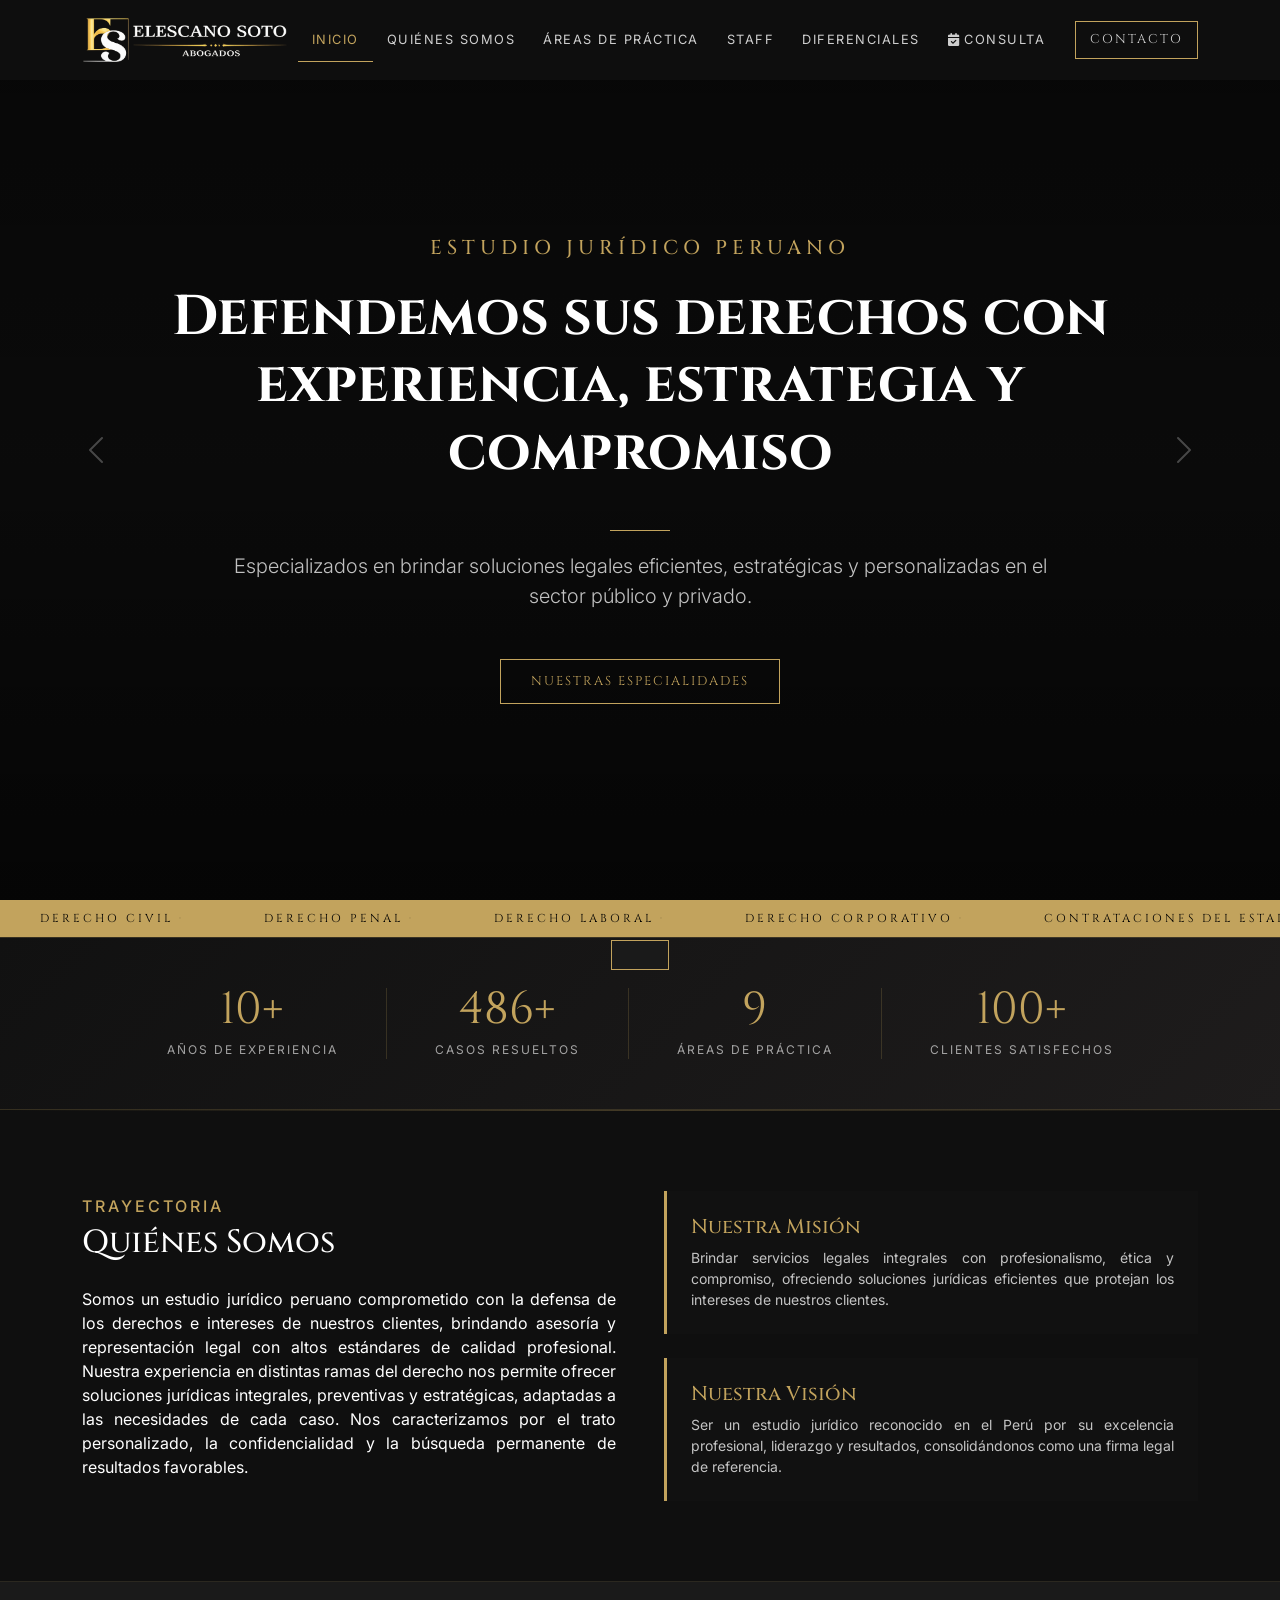
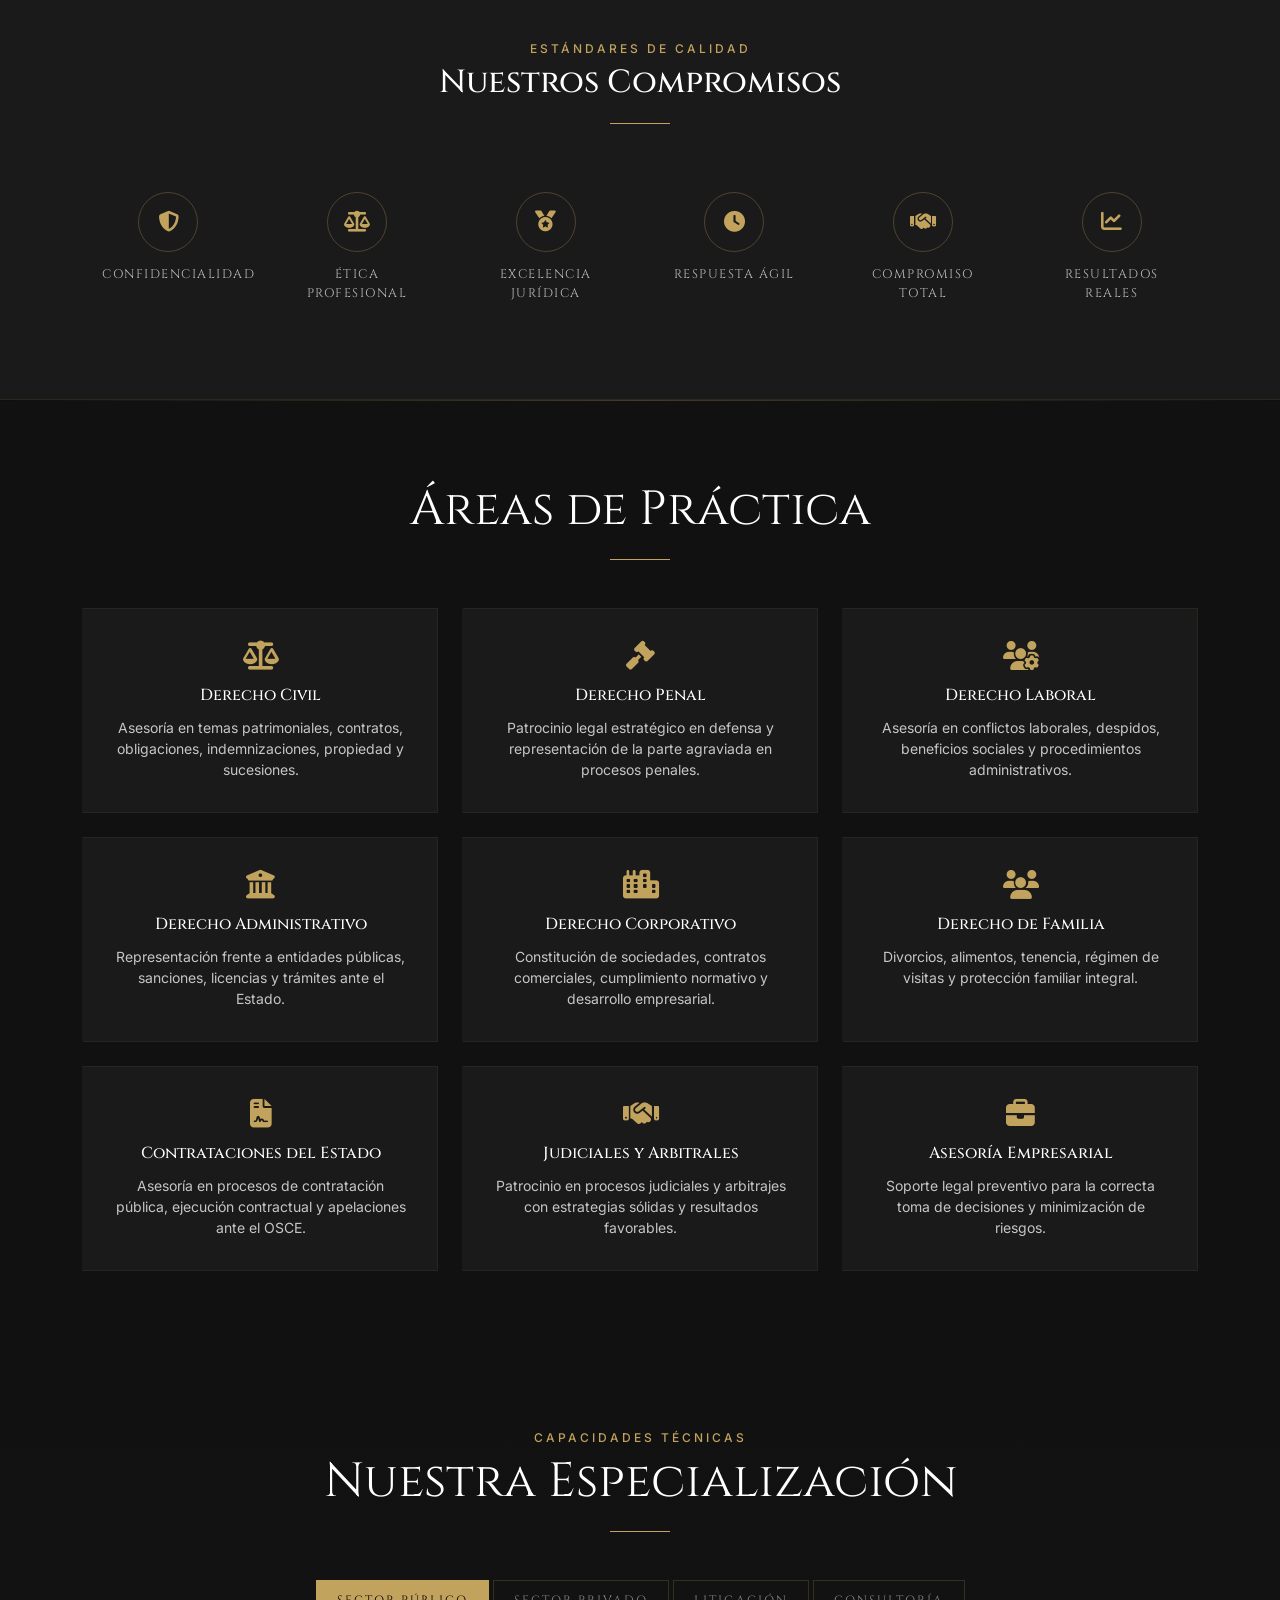
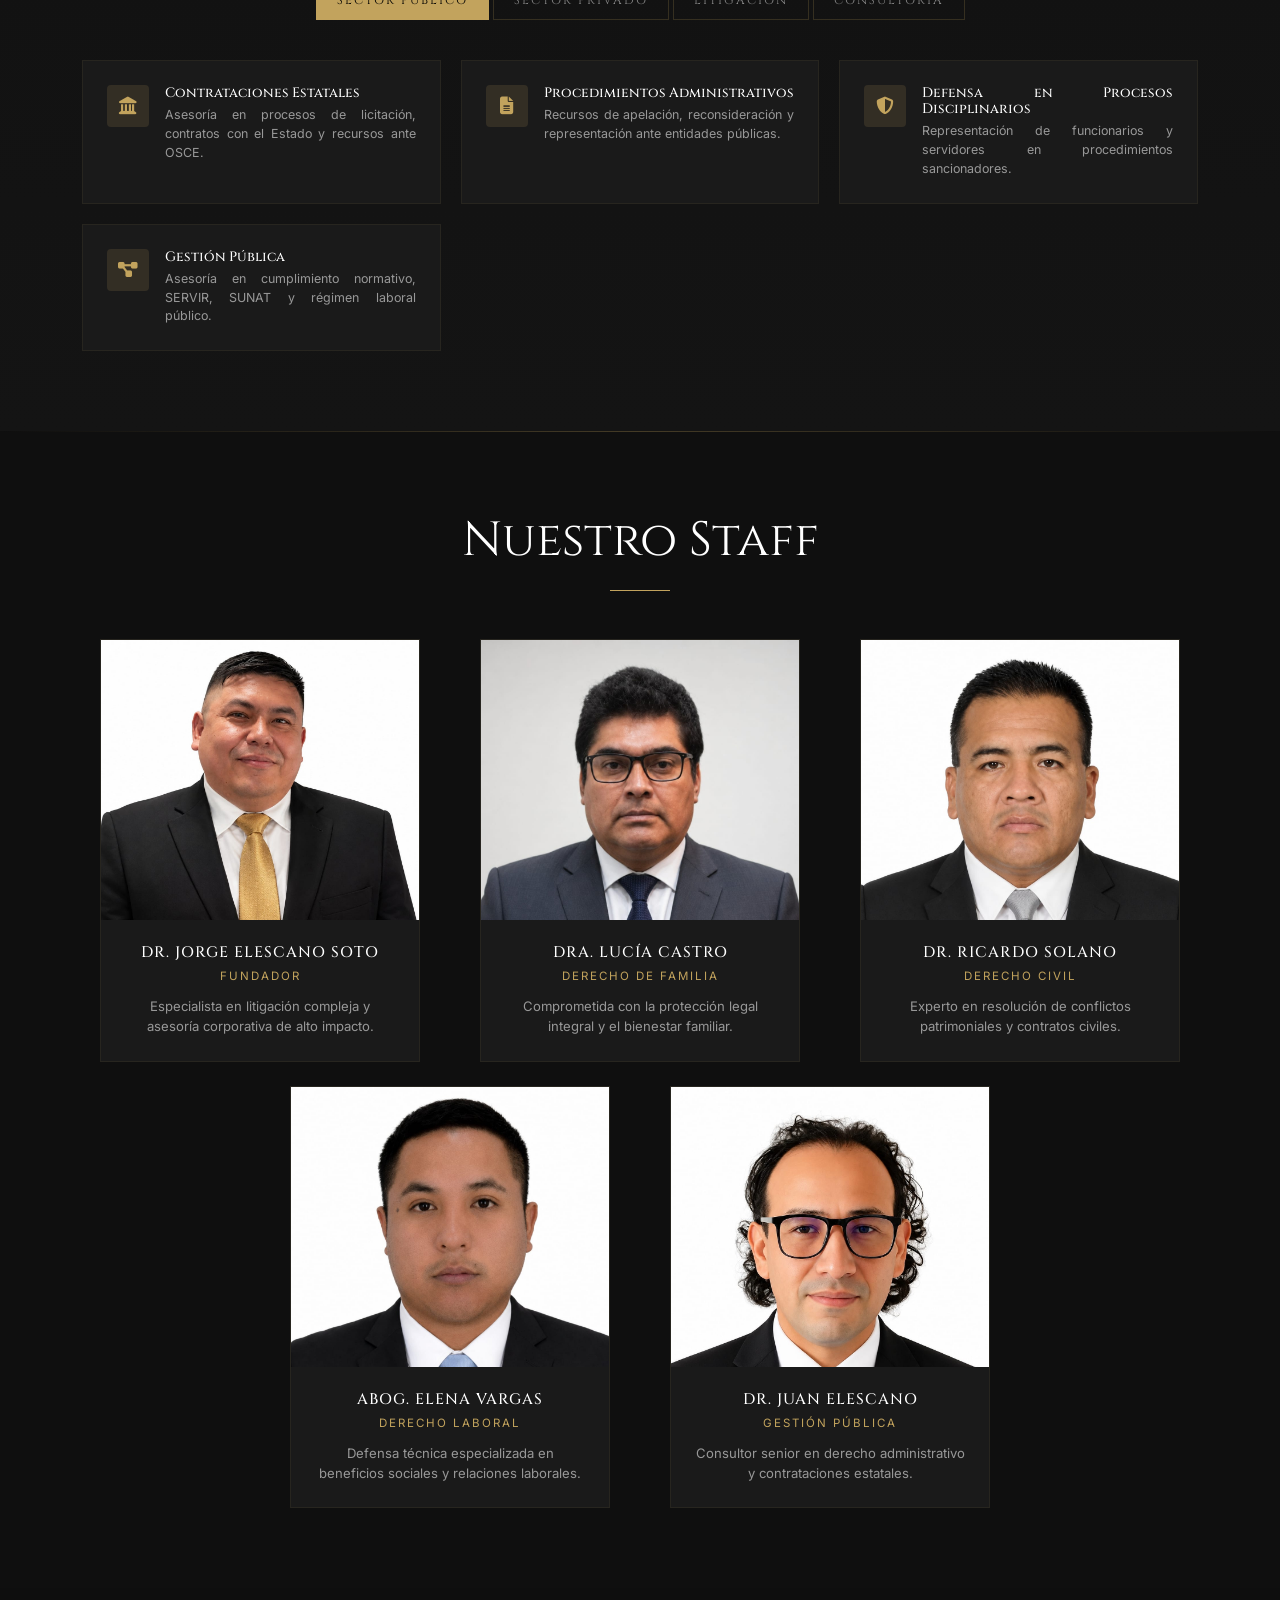
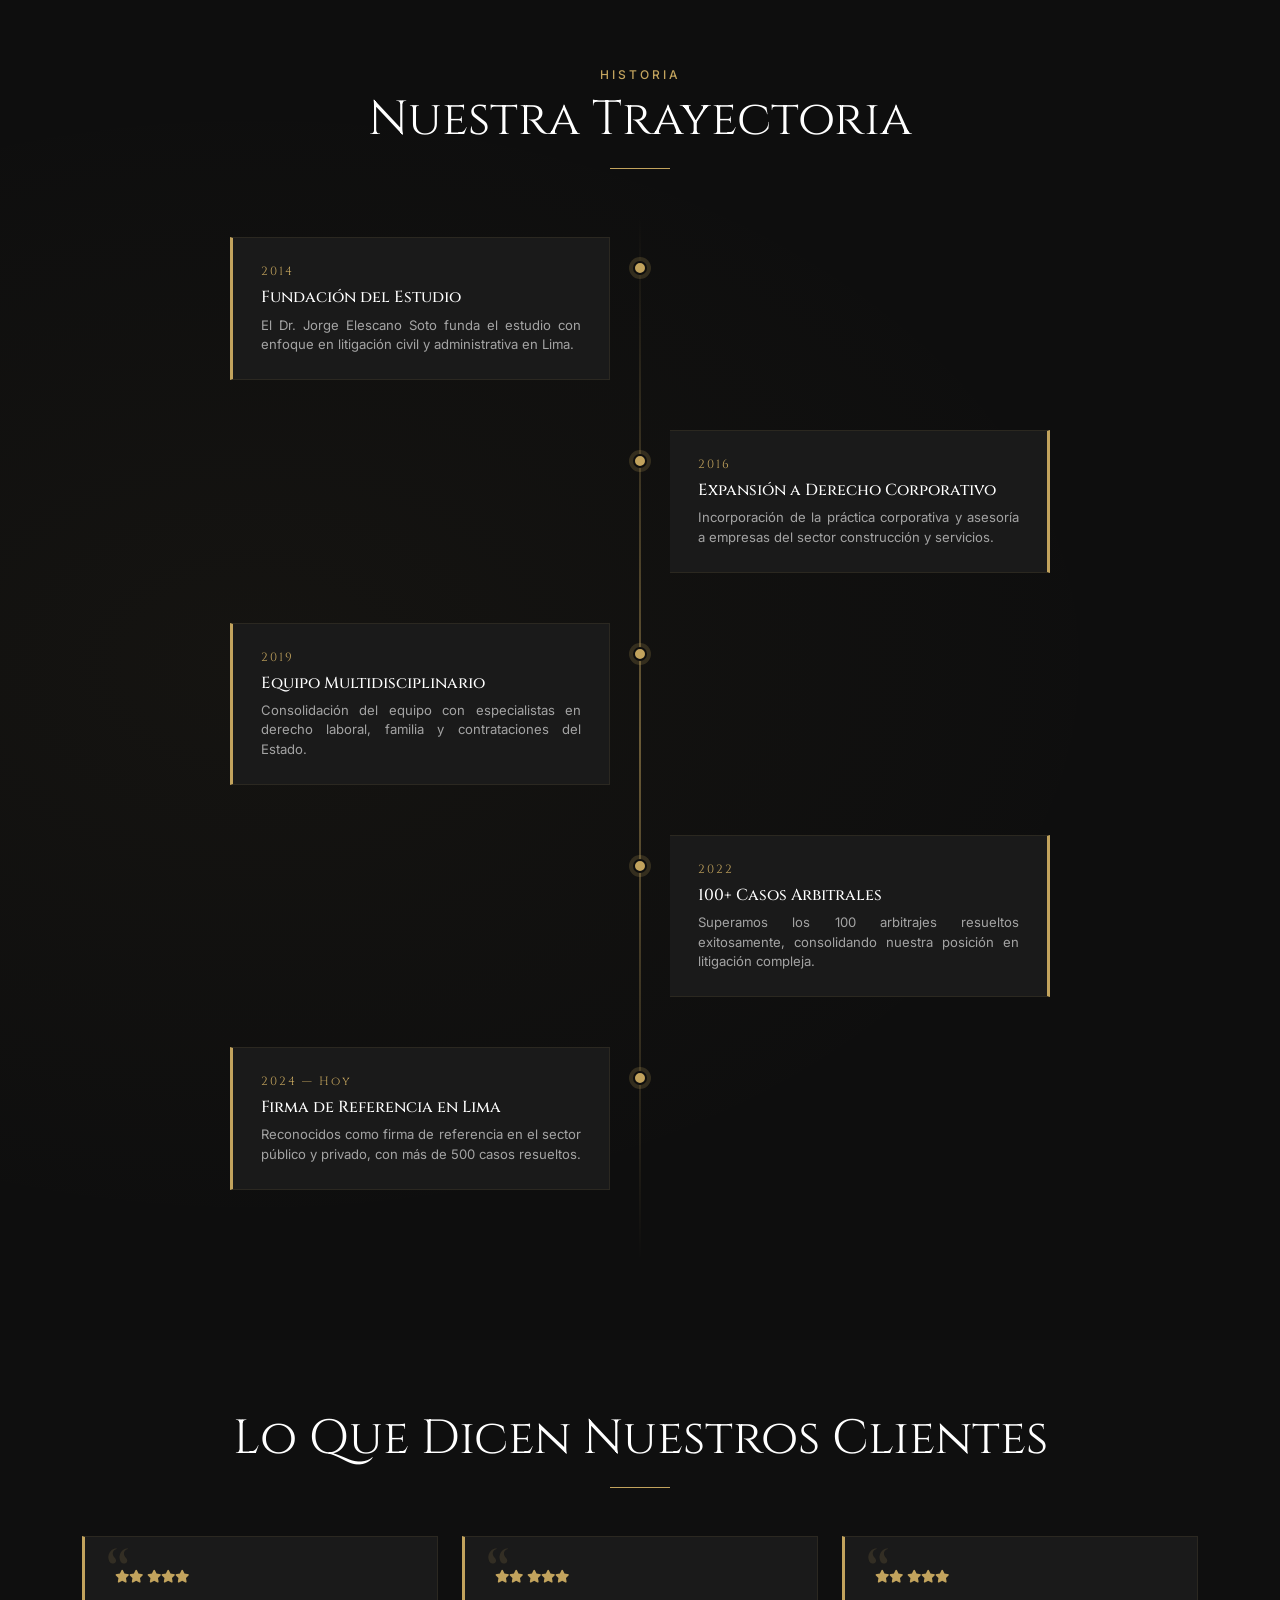
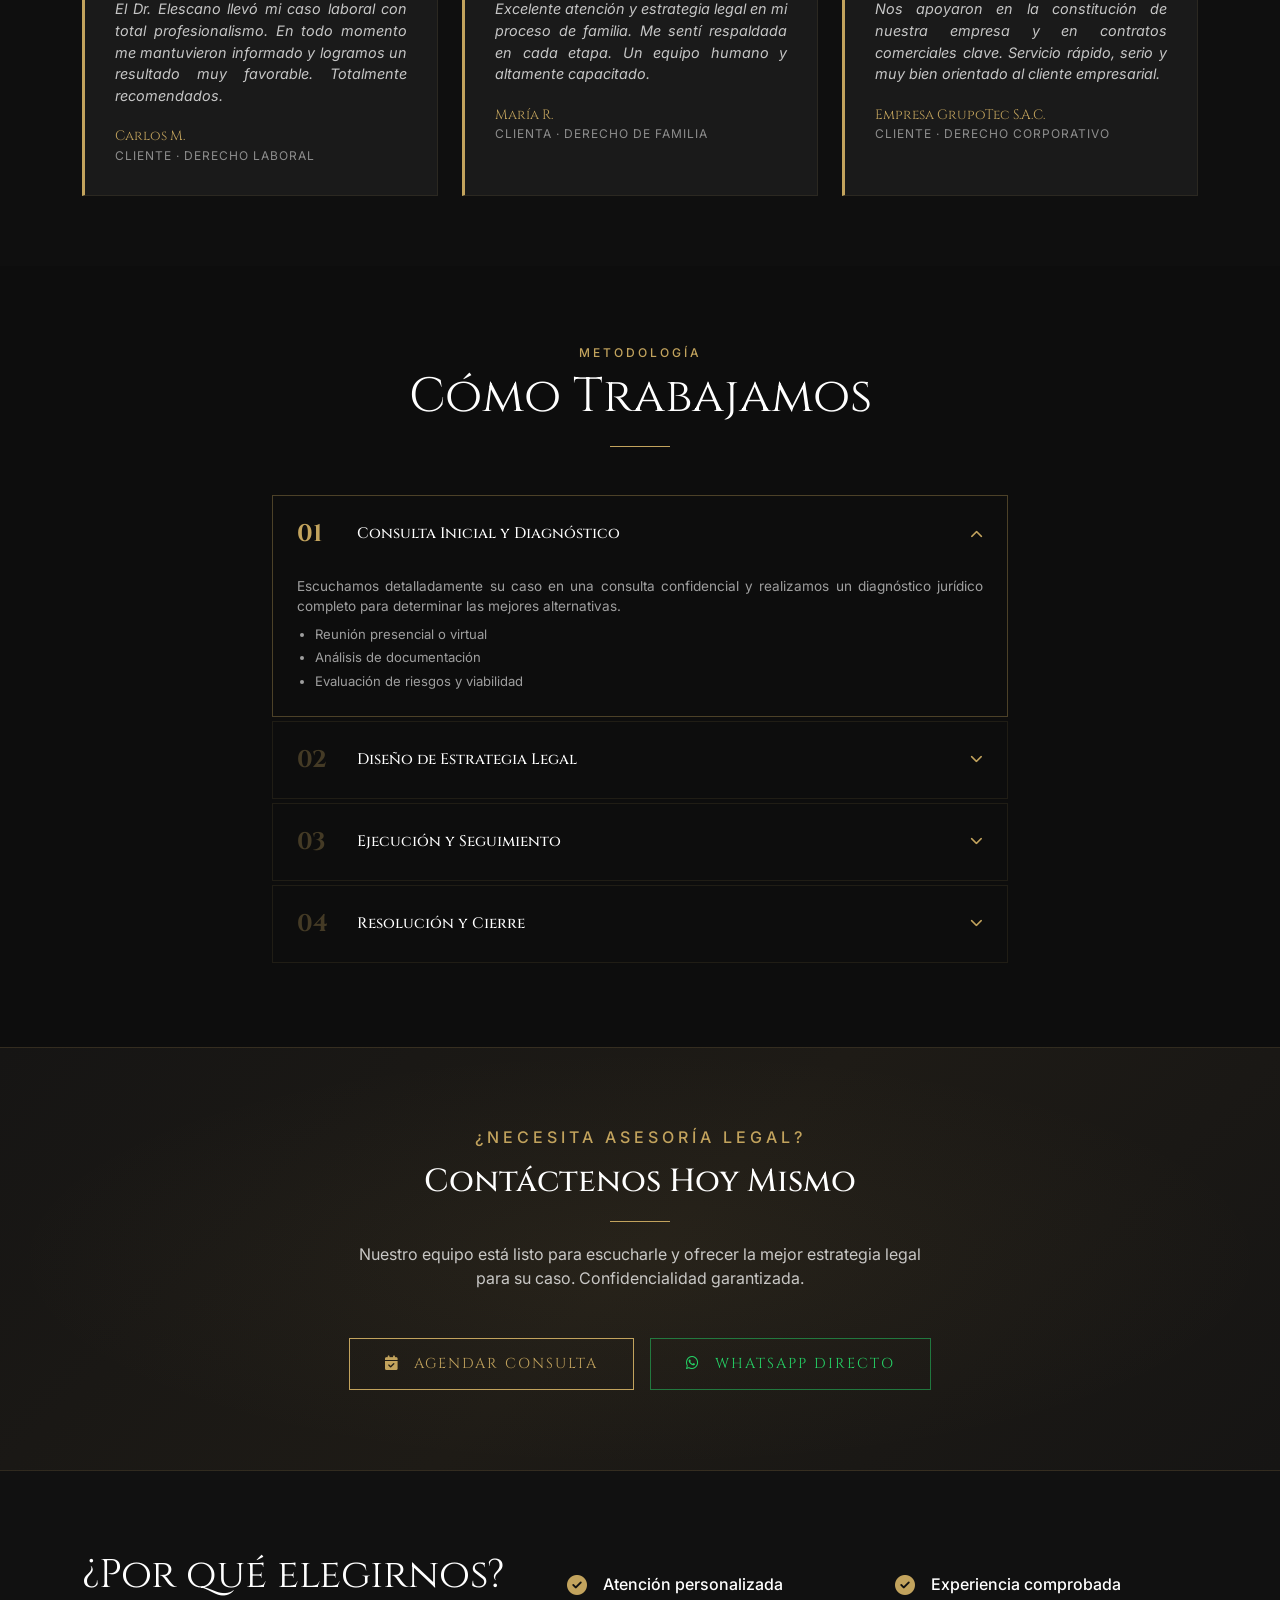
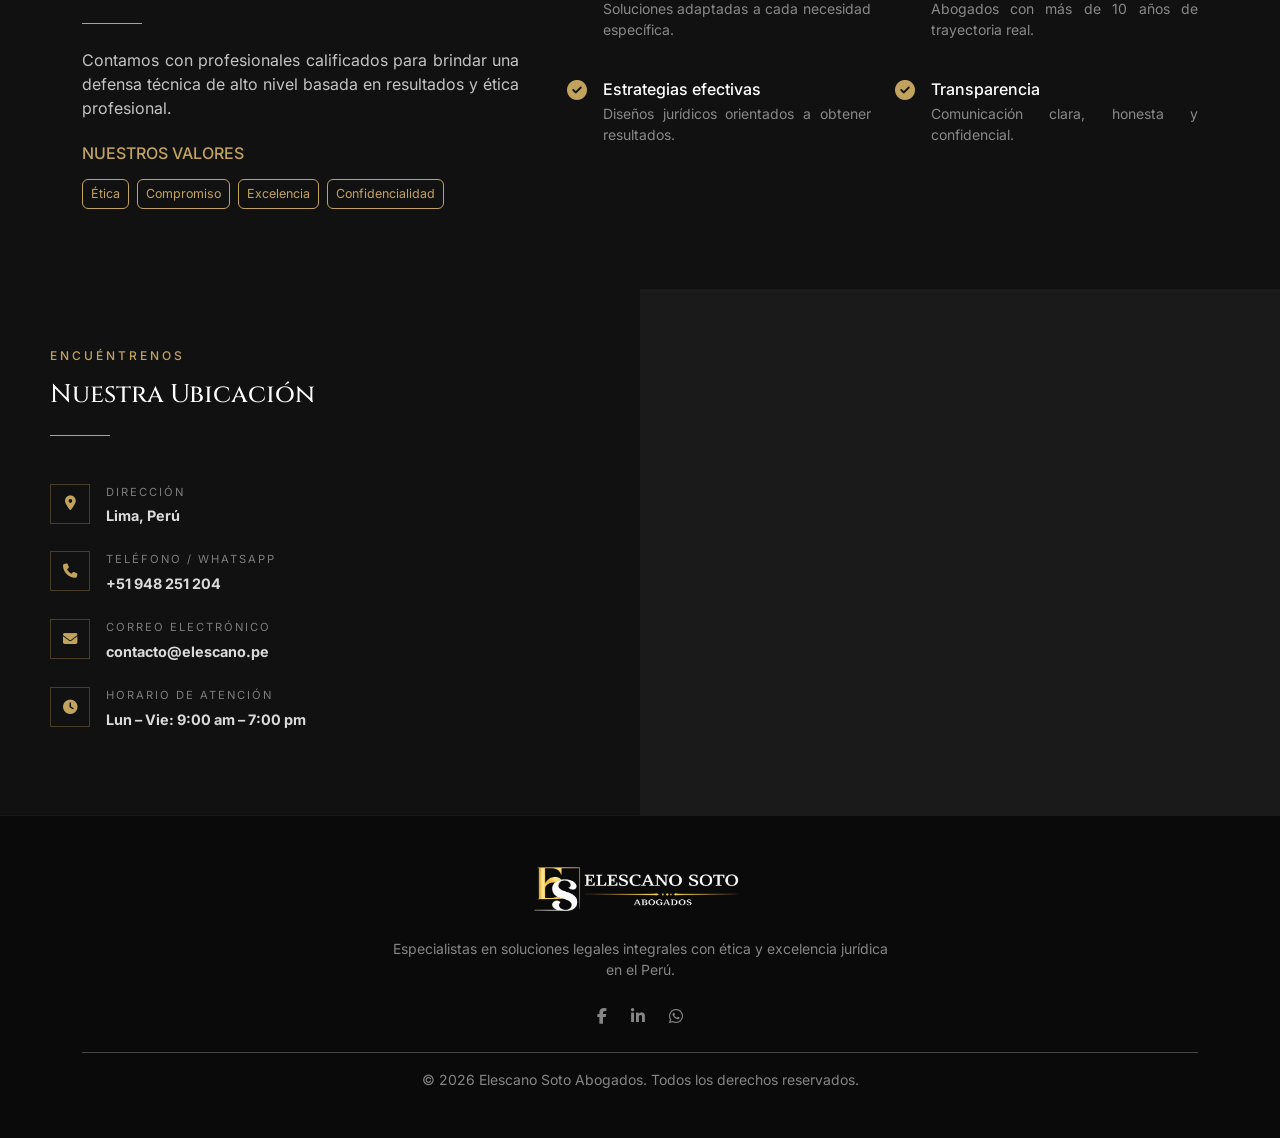
<file: index.html>
<!DOCTYPE html>
<html lang="es">
<head>
    <meta charset="UTF-8">
    <meta name="viewport" content="width=device-width, initial-scale=1.0, maximum-scale=1.0, user-scalable=no">
    <title>Elescano Soto Abogados | Firma Legal</title>

    <!-- ── EXTERNAL LIBRARIES ── -->
    <link href="https://cdn.jsdelivr.net/npm/bootstrap@5.3.0/dist/css/bootstrap.min.css" rel="stylesheet">
    <link href="https://fonts.googleapis.com/css2?family=Cinzel:wght@500;700&family=Prata&family=Inter:wght@300;400;600&display=swap" rel="stylesheet">
    <link rel="stylesheet" href="https://cdnjs.cloudflare.com/ajax/libs/font-awesome/6.4.2/css/all.min.css">
    <link href="https://unpkg.com/aos@2.3.1/dist/aos.css" rel="stylesheet">

    <!-- ── ESTILOS PROPIOS ── -->
    <link rel="stylesheet" href="style.css">
</head>
<body>

    <!-- SCROLL PROGRESS -->
    <div id="scroll-progress"></div>

    <!-- NAV BACKDROP (móvil) -->
    <div id="nav-backdrop"></div>

    <!-- GOLD PARTICLES -->
    <canvas id="particles-canvas"></canvas>

    <!-- BACK TO TOP -->
    <button id="back-to-top" aria-label="Volver arriba">
        <i class="fas fa-chevron-up"></i>
    </button>



    <!-- TOAST NOTIFICATION -->
    <div id="form-toast"></div>



    <!-- ══════════════════════════════════════════
         NAVBAR
    ══════════════════════════════════════════ -->
    <nav class="navbar navbar-expand-lg fixed-top">
        <div class="container">
            <a class="logo-container" href="#">
                <img src="logotrans.png" alt="Logo Elescano Soto" class="logo-img">
            </a>
            <button class="navbar-toggler border-0" type="button"
                    data-bs-toggle="collapse" data-bs-target="#navbarNav">
                <i class="fas fa-bars text-white"></i>
            </button>
            <div class="collapse navbar-collapse" id="navbarNav">
                <ul class="navbar-nav ms-auto text-center align-items-center">
                    <li class="nav-item"><a class="nav-link" href="#inicio"    data-section="inicio">Inicio</a></li>
                    <li class="nav-item"><a class="nav-link" href="#nosotros"  data-section="nosotros">Quiénes Somos</a></li>
                    <li class="nav-item"><a class="nav-link" href="#areas"     data-section="areas">Áreas de Práctica</a></li>
                    <li class="nav-item"><a class="nav-link" href="#staff"     data-section="staff">Staff</a></li>
                    <li class="nav-item"><a class="nav-link" href="#elegirnos" data-section="elegirnos">Diferenciales</a></li>
                    <li class="nav-item">
                        <a class="nav-link" href="#"
                           data-bs-toggle="modal" data-bs-target="#contactModal"
                           style="color: var(--accent-gold);">
                            <i class="fas fa-calendar-check me-1" style="font-size:0.8rem;"></i>Consulta
                        </a>
                    </li>
                    <li class="nav-item">
                        <a class="nav-link btn-premium ms-lg-3" href="https://wa.me/51948251204">Contacto</a>
                    </li>
                </ul>
            </div>
        </div>
    </nav>

    <!-- ══════════════════════════════════════════
         HERO CARRUSEL
    ══════════════════════════════════════════ -->
    <section id="inicio">
        <div id="heroCarousel" class="carousel slide carousel-fade hero-carousel" data-bs-ride="carousel" data-bs-interval="5000" data-bs-pause="false">
            <div class="carousel-inner">

                <!-- Slide 1 -->
                <div class="carousel-item active"
                     style="background-image: url('https://images.unsplash.com/photo-1589829545856-d10d557cf95f?q=80&w=2070');">
                    <div class="carousel-overlay">
                        <div class="container text-center" data-aos="zoom-in">
                            <h5 class="text-uppercase mb-4"
                                style="letter-spacing:5px; color:var(--accent-gold);">
                                Estudio Jurídico Peruano
                            </h5>
                            <h1 class="display-4 fw-bold mb-4 glitch-title"
                                data-text="Defendemos sus derechos con experiencia, estrategia y compromiso">
                                Defendemos sus derechos con experiencia, estrategia y compromiso
                            </h1>
                            <div class="gold-line"></div>
                            <p class="lead mb-5 opacity-75 mx-auto" style="max-width:850px;">
                                Especializados en brindar soluciones legales eficientes, estratégicas y
                                personalizadas en el sector público y privado.
                            </p>
                            <a href="#areas" class="btn-premium">Nuestras Especialidades</a>
                        </div>
                    </div>
                </div>

                <!-- Slide 2 -->
                <div class="carousel-item"
                     style="background-image: url('https://images.unsplash.com/photo-1505664194779-8beaceb93744?q=80&w=2070');">
                    <div class="carousel-overlay">
                        <div class="container text-center">
                            <h5 class="text-uppercase mb-4"
                                style="letter-spacing:5px; color:var(--accent-gold);">
                                Excelencia Jurídica
                            </h5>
                            <h2 class="display-4 fw-bold mb-4">Más de 10 años de resultados sólidos</h2>
                            <div class="gold-line"></div>
                            <p class="lead mb-5 opacity-75 mx-auto" style="max-width:850px;">
                                Un enfoque profesional basado en la ética, la transparencia y el conocimiento
                                integral del sistema legal peruano.
                            </p>
                            <a href="#nosotros" class="btn-premium">Conozca al Equipo</a>
                        </div>
                    </div>
                </div>

                <!-- Slide 3 -->
                <div class="carousel-item"
                     style="background-image: url('https://images.unsplash.com/photo-1450101499163-c8848c66ca85?q=80&w=2070');">
                    <div class="carousel-overlay">
                        <div class="container text-center">
                            <h5 class="text-uppercase mb-4"
                                style="letter-spacing:5px; color:var(--accent-gold);">
                                Asesoría Corporativa
                            </h5>
                            <h2 class="display-4 fw-bold mb-4">Soporte legal para el crecimiento de su empresa</h2>
                            <div class="gold-line"></div>
                            <p class="lead mb-5 opacity-75 mx-auto" style="max-width:850px;">
                                Minimizamos riesgos legales para que usted pueda enfocarse en lo que realmente
                                importa: el éxito de su negocio.
                            </p>
                            <a href="#" class="btn-premium"
                               data-bs-toggle="modal" data-bs-target="#contactModal">
                                Agendar Consultoría
                            </a>
                        </div>
                    </div>
                </div>

            </div><!-- /.carousel-inner -->

            <button class="carousel-control-prev" type="button"
                    data-bs-target="#heroCarousel" data-bs-slide="prev">
                <span class="carousel-control-prev-icon opacity-50"></span>
            </button>
            <button class="carousel-control-next" type="button"
                    data-bs-target="#heroCarousel" data-bs-slide="next">
                <span class="carousel-control-next-icon opacity-50"></span>
            </button>
        </div>


    </section>

    <!-- ══════════════════════════════════════════
         TICKER BAR
    ══════════════════════════════════════════ -->
    <div id="ticker-bar">
        <div class="ticker-track" id="tickerTrack">
            <span class="ticker-item">Derecho Civil <span class="ticker-sep">·</span></span>
            <span class="ticker-item">Derecho Penal <span class="ticker-sep">·</span></span>
            <span class="ticker-item">Derecho Laboral <span class="ticker-sep">·</span></span>
            <span class="ticker-item">Derecho Corporativo <span class="ticker-sep">·</span></span>
            <span class="ticker-item">Contrataciones del Estado <span class="ticker-sep">·</span></span>
            <span class="ticker-item">Derecho de Familia <span class="ticker-sep">·</span></span>
            <span class="ticker-item">Arbitrajes <span class="ticker-sep">·</span></span>
            <span class="ticker-item">Derecho Administrativo <span class="ticker-sep">·</span></span>
            <span class="ticker-item">Asesoría Empresarial <span class="ticker-sep">·</span></span>
            <!-- duplicado para loop continuo -->
            <span class="ticker-item">Derecho Civil <span class="ticker-sep">·</span></span>
            <span class="ticker-item">Derecho Penal <span class="ticker-sep">·</span></span>
            <span class="ticker-item">Derecho Laboral <span class="ticker-sep">·</span></span>
            <span class="ticker-item">Derecho Corporativo <span class="ticker-sep">·</span></span>
            <span class="ticker-item">Contrataciones del Estado <span class="ticker-sep">·</span></span>
            <span class="ticker-item">Derecho de Familia <span class="ticker-sep">·</span></span>
            <span class="ticker-item">Arbitrajes <span class="ticker-sep">·</span></span>
            <span class="ticker-item">Derecho Administrativo <span class="ticker-sep">·</span></span>
            <span class="ticker-item">Asesoría Empresarial <span class="ticker-sep">·</span></span>
        </div>
    </div>

    <!-- ══════════════════════════════════════════
         STATS STRIP
    ══════════════════════════════════════════ -->
    <div id="stats-strip" data-aos="fade-up">
        <div class="container">
            <div class="d-flex justify-content-center align-items-center gap-5 flex-wrap">
                <div class="stat-item">
                    <span class="stat-number" data-target="10">0</span>
                    <span class="stat-label">Años de Experiencia</span>
                </div>
                <div class="stat-divider d-none d-md-block"></div>
                <div class="stat-item">
                    <span class="stat-number" data-target="500">0</span>
                    <span class="stat-label">Casos Resueltos</span>
                </div>
                <div class="stat-divider d-none d-md-block"></div>
                <div class="stat-item">
                    <span class="stat-number" data-target="9">0</span>
                    <span class="stat-label">Áreas de Práctica</span>
                </div>
                <div class="stat-divider d-none d-md-block"></div>
                <div class="stat-item">
                    <span class="stat-number" data-target="100">0</span>
                    <span class="stat-label">Clientes Satisfechos</span>
                </div>
            </div>
        </div>
    </div>

    <div class="section-divider"></div>

    <!-- ══════════════════════════════════════════
         QUIÉNES SOMOS
    ══════════════════════════════════════════ -->
    <section id="nosotros" class="section-padding">
        <div class="container">
            <div class="row align-items-center g-5">
                <div class="col-lg-6" data-aos="fade-right">
                    <h6 class="text-uppercase" style="color:var(--accent-gold); letter-spacing:3px;">Trayectoria</h6>
                    <h2 class="mb-4">Quiénes Somos</h2>
                    <p>Somos un estudio jurídico peruano comprometido con la defensa de los derechos e intereses
                        de nuestros clientes, brindando asesoría y representación legal con altos estándares de
                        calidad profesional. Nuestra experiencia en distintas ramas del derecho nos permite ofrecer
                        soluciones jurídicas integrales, preventivas y estratégicas, adaptadas a las necesidades de
                        cada caso. Nos caracterizamos por el trato personalizado, la confidencialidad y la búsqueda
                        permanente de resultados favorables.</p>
                </div>
                <div class="col-lg-6" data-aos="fade-left">
                    <div class="row g-4">
                        <div class="col-12">
                            <div class="p-4 bg-soft border-start border-gold">
                                <h4 class="h5" style="color:var(--accent-gold);">Nuestra Misión</h4>
                                <p class="small opacity-75 mb-0">Brindar servicios legales integrales con
                                    profesionalismo, ética y compromiso, ofreciendo soluciones jurídicas eficientes
                                    que protejan los intereses de nuestros clientes.</p>
                            </div>
                        </div>
                        <div class="col-12">
                            <div class="p-4 bg-soft border-start border-gold">
                                <h4 class="h5" style="color:var(--accent-gold);">Nuestra Visión</h4>
                                <p class="small opacity-75 mb-0">Ser un estudio jurídico reconocido en el Perú por
                                    su excelencia profesional, liderazgo y resultados, consolidándonos como una
                                    firma legal de referencia.</p>
                            </div>
                        </div>
                    </div>
                </div>
            </div>
        </div>
    </section>

    <!-- ══════════════════════════════════════════
         RECONOCIMIENTOS / COMPROMISOS
    ══════════════════════════════════════════ -->
    <section id="reconocimientos-section" data-aos="fade-up">
        <div class="container">
            <div class="text-center mb-5">
                <h6 class="text-uppercase"
                    style="color:var(--accent-gold); letter-spacing:3px; font-size:0.75rem;">
                    Estándares de Calidad
                </h6>
                <h2>Nuestros Compromisos</h2>
                <div class="gold-line"></div>
            </div>
            <div class="row g-3 justify-content-center">
                <div class="col-6 col-md-3 col-lg-2">
                    <div class="award-item">
                        <div class="award-icon"><i class="fas fa-shield-halved"></i></div>
                        <p class="award-label">Confidencialidad</p>
                    </div>
                </div>
                <div class="col-6 col-md-3 col-lg-2">
                    <div class="award-item">
                        <div class="award-icon"><i class="fas fa-scale-balanced"></i></div>
                        <p class="award-label">Ética Profesional</p>
                    </div>
                </div>
                <div class="col-6 col-md-3 col-lg-2">
                    <div class="award-item">
                        <div class="award-icon"><i class="fas fa-medal"></i></div>
                        <p class="award-label">Excelencia Jurídica</p>
                    </div>
                </div>
                <div class="col-6 col-md-3 col-lg-2">
                    <div class="award-item">
                        <div class="award-icon"><i class="fas fa-clock"></i></div>
                        <p class="award-label">Respuesta Ágil</p>
                    </div>
                </div>
                <div class="col-6 col-md-3 col-lg-2">
                    <div class="award-item">
                        <div class="award-icon"><i class="fas fa-handshake"></i></div>
                        <p class="award-label">Compromiso Total</p>
                    </div>
                </div>
                <div class="col-6 col-md-3 col-lg-2">
                    <div class="award-item">
                        <div class="award-icon"><i class="fas fa-chart-line"></i></div>
                        <p class="award-label">Resultados Reales</p>
                    </div>
                </div>
            </div>
        </div>
    </section>

    <div class="section-divider"></div>

    <!-- ══════════════════════════════════════════
         ÁREAS DE PRÁCTICA
    ══════════════════════════════════════════ -->
    <section id="areas" class="section-padding bg-soft">
        <div class="container">
            <div class="text-center mb-5" data-aos="fade-up">
                <h2 class="display-5">Áreas de Práctica</h2>
                <div class="gold-line"></div>
            </div>
            <div class="row g-4">
                <div class="col-lg-4 col-md-6" data-aos="fade-up">
                    <div class="practice-card">
                        <i class="fas fa-balance-scale"></i>
                        <h4>Derecho Civil</h4>
                        <p class="small opacity-75">Asesoría en temas patrimoniales, contratos, obligaciones,
                            indemnizaciones, propiedad y sucesiones.</p>
                    </div>
                </div>
                <div class="col-lg-4 col-md-6" data-aos="fade-up" data-aos-delay="100">
                    <div class="practice-card">
                        <i class="fas fa-gavel"></i>
                        <h4>Derecho Penal</h4>
                        <p class="small opacity-75">Patrocinio legal estratégico en defensa y representación de
                            la parte agraviada en procesos penales.</p>
                    </div>
                </div>
                <div class="col-lg-4 col-md-6" data-aos="fade-up" data-aos-delay="200">
                    <div class="practice-card">
                        <i class="fas fa-users-cog"></i>
                        <h4>Derecho Laboral</h4>
                        <p class="small opacity-75">Asesoría en conflictos laborales, despidos, beneficios
                            sociales y procedimientos administrativos.</p>
                    </div>
                </div>
                <div class="col-lg-4 col-md-6" data-aos="fade-up">
                    <div class="practice-card">
                        <i class="fas fa-university"></i>
                        <h4>Derecho Administrativo</h4>
                        <p class="small opacity-75">Representación frente a entidades públicas, sanciones,
                            licencias y trámites ante el Estado.</p>
                    </div>
                </div>
                <div class="col-lg-4 col-md-6" data-aos="fade-up" data-aos-delay="100">
                    <div class="practice-card">
                        <i class="fas fa-city"></i>
                        <h4>Derecho Corporativo</h4>
                        <p class="small opacity-75">Constitución de sociedades, contratos comerciales,
                            cumplimiento normativo y desarrollo empresarial.</p>
                    </div>
                </div>
                <div class="col-lg-4 col-md-6" data-aos="fade-up" data-aos-delay="200">
                    <div class="practice-card">
                        <i class="fas fa-users"></i>
                        <h4>Derecho de Familia</h4>
                        <p class="small opacity-75">Divorcios, alimentos, tenencia, régimen de visitas y
                            protección familiar integral.</p>
                    </div>
                </div>
                <div class="col-lg-4 col-md-6" data-aos="fade-up">
                    <div class="practice-card">
                        <i class="fas fa-file-contract"></i>
                        <h4>Contrataciones del Estado</h4>
                        <p class="small opacity-75">Asesoría en procesos de contratación pública, ejecución
                            contractual y apelaciones ante el OSCE.</p>
                    </div>
                </div>
                <div class="col-lg-4 col-md-6" data-aos="fade-up" data-aos-delay="100">
                    <div class="practice-card">
                        <i class="fas fa-handshake"></i>
                        <h4>Judiciales y Arbitrales</h4>
                        <p class="small opacity-75">Patrocinio en procesos judiciales y arbitrajes con
                            estrategias sólidas y resultados favorables.</p>
                    </div>
                </div>
                <div class="col-lg-4 col-md-6" data-aos="fade-up" data-aos-delay="200">
                    <div class="practice-card">
                        <i class="fas fa-briefcase"></i>
                        <h4>Asesoría Empresarial</h4>
                        <p class="small opacity-75">Soporte legal preventivo para la correcta toma de decisiones
                            y minimización de riesgos.</p>
                    </div>
                </div>
            </div>
        </div>
    </section>

    <!-- ══════════════════════════════════════════
         EXPERTISE TABS
    ══════════════════════════════════════════ -->
    <section id="expertise-section" data-aos="fade-up">
        <div class="container">
            <div class="text-center mb-5">
                <h6 class="text-uppercase"
                    style="color:var(--accent-gold); letter-spacing:3px; font-size:0.75rem;">
                    Capacidades Técnicas
                </h6>
                <h2 class="display-5">Nuestra Especialización</h2>
                <div class="gold-line"></div>
            </div>

            <!-- Tabs -->
            <div class="expertise-tabs" id="expertiseTabs">
                <button class="expertise-tab active" data-tab="sector-publico">Sector Público</button>
                <button class="expertise-tab" data-tab="sector-privado">Sector Privado</button>
                <button class="expertise-tab" data-tab="litigacion">Litigación</button>
                <button class="expertise-tab" data-tab="consultoria">Consultoría</button>
            </div>

            <!-- Pane: Sector Público -->
            <div id="sector-publico" class="expertise-pane active">
                <div class="expertise-grid">
                    <div class="expertise-item">
                        <div class="expertise-icon"><i class="fas fa-landmark"></i></div>
                        <div class="expertise-text">
                            <h6>Contrataciones Estatales</h6>
                            <p>Asesoría en procesos de licitación, contratos con el Estado y recursos ante OSCE.</p>
                        </div>
                    </div>
                    <div class="expertise-item">
                        <div class="expertise-icon"><i class="fas fa-file-alt"></i></div>
                        <div class="expertise-text">
                            <h6>Procedimientos Administrativos</h6>
                            <p>Recursos de apelación, reconsideración y representación ante entidades públicas.</p>
                        </div>
                    </div>
                    <div class="expertise-item">
                        <div class="expertise-icon"><i class="fas fa-shield-alt"></i></div>
                        <div class="expertise-text">
                            <h6>Defensa en Procesos Disciplinarios</h6>
                            <p>Representación de funcionarios y servidores en procedimientos sancionadores.</p>
                        </div>
                    </div>
                    <div class="expertise-item">
                        <div class="expertise-icon"><i class="fas fa-project-diagram"></i></div>
                        <div class="expertise-text">
                            <h6>Gestión Pública</h6>
                            <p>Asesoría en cumplimiento normativo, SERVIR, SUNAT y régimen laboral público.</p>
                        </div>
                    </div>
                </div>
            </div>

            <!-- Pane: Sector Privado -->
            <div id="sector-privado" class="expertise-pane">
                <div class="expertise-grid">
                    <div class="expertise-item">
                        <div class="expertise-icon"><i class="fas fa-building"></i></div>
                        <div class="expertise-text">
                            <h6>Constitución de Empresas</h6>
                            <p>Creación de SAC, SA, SRL y otras formas societarias ante SUNARP y SUNAT.</p>
                        </div>
                    </div>
                    <div class="expertise-item">
                        <div class="expertise-icon"><i class="fas fa-file-signature"></i></div>
                        <div class="expertise-text">
                            <h6>Contratos Comerciales</h6>
                            <p>Redacción y revisión de contratos de compraventa, franquicia, licencia y joint ventures.</p>
                        </div>
                    </div>
                    <div class="expertise-item">
                        <div class="expertise-icon"><i class="fas fa-people-carry"></i></div>
                        <div class="expertise-text">
                            <h6>Due Diligence</h6>
                            <p>Análisis legal exhaustivo previo a fusiones, adquisiciones e inversiones empresariales.</p>
                        </div>
                    </div>
                    <div class="expertise-item">
                        <div class="expertise-icon"><i class="fas fa-chart-bar"></i></div>
                        <div class="expertise-text">
                            <h6>Compliance Corporativo</h6>
                            <p>Implementación de programas de cumplimiento normativo y gestión de riesgos legales.</p>
                        </div>
                    </div>
                </div>
            </div>

            <!-- Pane: Litigación -->
            <div id="litigacion" class="expertise-pane">
                <div class="expertise-grid">
                    <div class="expertise-item">
                        <div class="expertise-icon"><i class="fas fa-gavel"></i></div>
                        <div class="expertise-text">
                            <h6>Litigación Civil</h6>
                            <p>Patrocinio en procesos civiles ordinarios, ejecutivos, sumarísimos y no contenciosos.</p>
                        </div>
                    </div>
                    <div class="expertise-item">
                        <div class="expertise-icon"><i class="fas fa-balance-scale-right"></i></div>
                        <div class="expertise-text">
                            <h6>Arbitrajes</h6>
                            <p>Representación en arbitrajes institucionales y ad hoc, nacionales e internacionales.</p>
                        </div>
                    </div>
                    <div class="expertise-item">
                        <div class="expertise-icon"><i class="fas fa-search"></i></div>
                        <div class="expertise-text">
                            <h6>Procesos Constitucionales</h6>
                            <p>Hábeas corpus, amparo, cumplimiento y acciones populares.</p>
                        </div>
                    </div>
                    <div class="expertise-item">
                        <div class="expertise-icon"><i class="fas fa-user-shield"></i></div>
                        <div class="expertise-text">
                            <h6>Defensa Penal</h6>
                            <p>Estrategia de defensa en investigación preparatoria, juicio oral y recursos de apelación.</p>
                        </div>
                    </div>
                </div>
            </div>

            <!-- Pane: Consultoría -->
            <div id="consultoria" class="expertise-pane">
                <div class="expertise-grid">
                    <div class="expertise-item">
                        <div class="expertise-icon"><i class="fas fa-lightbulb"></i></div>
                        <div class="expertise-text">
                            <h6>Asesoría Preventiva</h6>
                            <p>Identificación y mitigación de riesgos legales antes de que se conviertan en litigios.</p>
                        </div>
                    </div>
                    <div class="expertise-item">
                        <div class="expertise-icon"><i class="fas fa-comments"></i></div>
                        <div class="expertise-text">
                            <h6>Conciliación Extrajudicial</h6>
                            <p>Resolución eficiente de conflictos mediante acuerdos negociados sin ir a juicio.</p>
                        </div>
                    </div>
                    <div class="expertise-item">
                        <div class="expertise-icon"><i class="fas fa-graduation-cap"></i></div>
                        <div class="expertise-text">
                            <h6>Capacitación Legal</h6>
                            <p>Talleres y charlas para empresas sobre cumplimiento normativo y buenas prácticas.</p>
                        </div>
                    </div>
                    <div class="expertise-item">
                        <div class="expertise-icon"><i class="fas fa-headset"></i></div>
                        <div class="expertise-text">
                            <h6>Retainer Legal</h6>
                            <p>Servicios de asesoría continua con disponibilidad permanente para empresas.</p>
                        </div>
                    </div>
                </div>
            </div>
        </div>
    </section>

    <div class="section-divider"></div>

    <!-- ══════════════════════════════════════════
         STAFF
    ══════════════════════════════════════════ -->
    <section id="staff" class="section-padding">
        <div class="container">
            <div class="text-center mb-5" data-aos="fade-up">
                <h2 class="display-5">Nuestro Staff</h2>
                <div class="gold-line"></div>
            </div>
            <div class="row g-4 justify-content-center">

                <div class="col-lg-4 col-md-6 d-flex justify-content-center" data-aos="fade-up">
                    <div class="staff-card">
                        <div class="staff-img-container">
                            <img src="WhatsApp Image 2026-05-08 at 1.38.09 PM.jpeg" class="staff-img" alt="Dr. Jorge Elescano Soto">
                        </div>
                        <div class="staff-info">
                            <h3 class="staff-name">Dr. Jorge Elescano Soto</h3>
                            <span class="staff-role">Fundador</span>
                            <p class="staff-desc">Especialista en litigación compleja y asesoría corporativa de alto impacto.</p>
                        </div>
                    </div>
                </div>

                <div class="col-lg-4 col-md-6 d-flex justify-content-center" data-aos="fade-up" data-aos-delay="100">
                    <div class="staff-card">
                        <div class="staff-img-container">
                            <img src="WhatsApp Image 2026-05-08 at 1.38.28 PM (1).jpeg" class="staff-img" alt="Dra. Lucía Castro">
                        </div>
                        <div class="staff-info">
                            <h3 class="staff-name">Dra. Lucía Castro</h3>
                            <span class="staff-role">Derecho de Familia</span>
                            <p class="staff-desc">Comprometida con la protección legal integral y el bienestar familiar.</p>
                        </div>
                    </div>
                </div>

                <div class="col-lg-4 col-md-6 d-flex justify-content-center" data-aos="fade-up" data-aos-delay="200">
                    <div class="staff-card">
                        <div class="staff-img-container">
                            <img src="WhatsApp Image 2026-05-08 at 1.38.28 PM (2).jpeg" class="staff-img" alt="Dr. Ricardo Solano">
                        </div>
                        <div class="staff-info">
                            <h3 class="staff-name">Dr. Ricardo Solano</h3>
                            <span class="staff-role">Derecho Civil</span>
                            <p class="staff-desc">Experto en resolución de conflictos patrimoniales y contratos civiles.</p>
                        </div>
                    </div>
                </div>

                <div class="col-lg-4 col-md-6 d-flex justify-content-center" data-aos="fade-up" data-aos-delay="300">
                    <div class="staff-card">
                        <div class="staff-img-container">
                            <img src="WhatsApp Image 2026-05-08 at 1.38.28 PM (3).jpeg" class="staff-img" alt="Abog. Elena Vargas">
                        </div>
                        <div class="staff-info">
                            <h3 class="staff-name">Abog. Elena Vargas</h3>
                            <span class="staff-role">Derecho Laboral</span>
                            <p class="staff-desc">Defensa técnica especializada en beneficios sociales y relaciones laborales.</p>
                        </div>
                    </div>
                </div>

                <div class="col-lg-4 col-md-6 d-flex justify-content-center" data-aos="fade-up" data-aos-delay="400">
                    <div class="staff-card">
                        <div class="staff-img-container">
                            <img src="WhatsApp Image 2026-05-08 at 1.38.28 PM.jpeg" class="staff-img" alt="Dr. Juan Elescano">
                        </div>
                        <div class="staff-info">
                            <h3 class="staff-name">Dr. Juan Elescano</h3>
                            <span class="staff-role">Gestión Pública</span>
                            <p class="staff-desc">Consultor senior en derecho administrativo y contrataciones estatales.</p>
                        </div>
                    </div>
                </div>

            </div>
        </div>
    </section>

    <!-- ══════════════════════════════════════════
         TIMELINE
    ══════════════════════════════════════════ -->
    <section id="timeline-section" data-aos="fade-up">
        <div class="container">
            <div class="text-center mb-5">
                <h6 class="text-uppercase"
                    style="color:var(--accent-gold); letter-spacing:3px; font-size:0.75rem;">Historia</h6>
                <h2 class="display-5">Nuestra Trayectoria</h2>
                <div class="gold-line"></div>
            </div>
            <div class="timeline">

                <div class="timeline-item" data-aos="fade-right">
                    <div class="timeline-content">
                        <p class="timeline-year">2014</p>
                        <h4 class="timeline-title">Fundación del Estudio</h4>
                        <p class="timeline-desc">El Dr. Jorge Elescano Soto funda el estudio con enfoque en
                            litigación civil y administrativa en Lima.</p>
                    </div>
                    <div class="timeline-dot"></div>
                </div>

                <div class="timeline-item" data-aos="fade-left">
                    <div class="timeline-content">
                        <p class="timeline-year">2016</p>
                        <h4 class="timeline-title">Expansión a Derecho Corporativo</h4>
                        <p class="timeline-desc">Incorporación de la práctica corporativa y asesoría a empresas
                            del sector construcción y servicios.</p>
                    </div>
                    <div class="timeline-dot"></div>
                </div>

                <div class="timeline-item" data-aos="fade-right">
                    <div class="timeline-content">
                        <p class="timeline-year">2019</p>
                        <h4 class="timeline-title">Equipo Multidisciplinario</h4>
                        <p class="timeline-desc">Consolidación del equipo con especialistas en derecho laboral,
                            familia y contrataciones del Estado.</p>
                    </div>
                    <div class="timeline-dot"></div>
                </div>

                <div class="timeline-item" data-aos="fade-left">
                    <div class="timeline-content">
                        <p class="timeline-year">2022</p>
                        <h4 class="timeline-title">100+ Casos Arbitrales</h4>
                        <p class="timeline-desc">Superamos los 100 arbitrajes resueltos exitosamente,
                            consolidando nuestra posición en litigación compleja.</p>
                    </div>
                    <div class="timeline-dot"></div>
                </div>

                <div class="timeline-item" data-aos="fade-right">
                    <div class="timeline-content">
                        <p class="timeline-year">2024 — Hoy</p>
                        <h4 class="timeline-title">Firma de Referencia en Lima</h4>
                        <p class="timeline-desc">Reconocidos como firma de referencia en el sector público y
                            privado, con más de 500 casos resueltos.</p>
                    </div>
                    <div class="timeline-dot"></div>
                </div>

            </div>
        </div>
    </section>

    <!-- ══════════════════════════════════════════
         TESTIMONIOS
    ══════════════════════════════════════════ -->
    <section id="testimonios" data-aos="fade-up">
        <div class="container">
            <div class="text-center mb-5">
                <h2 class="display-5">Lo Que Dicen Nuestros Clientes</h2>
                <div class="gold-line"></div>
            </div>
            <div class="row g-4">

                <div class="col-lg-4 col-md-6" data-aos="fade-up">
                    <div class="testimonial-card">
                        <div class="testimonial-stars">
                            <i class="fas fa-star"></i><i class="fas fa-star"></i>
                            <i class="fas fa-star"></i><i class="fas fa-star"></i><i class="fas fa-star"></i>
                        </div>
                        <p class="testimonial-text">El Dr. Elescano llevó mi caso laboral con total
                            profesionalismo. En todo momento me mantuvieron informado y logramos un resultado
                            muy favorable. Totalmente recomendados.</p>
                        <span class="testimonial-author">Carlos M.</span>
                        <span class="testimonial-role">CLIENTE · DERECHO LABORAL</span>
                    </div>
                </div>

                <div class="col-lg-4 col-md-6" data-aos="fade-up" data-aos-delay="100">
                    <div class="testimonial-card">
                        <div class="testimonial-stars">
                            <i class="fas fa-star"></i><i class="fas fa-star"></i>
                            <i class="fas fa-star"></i><i class="fas fa-star"></i><i class="fas fa-star"></i>
                        </div>
                        <p class="testimonial-text">Excelente atención y estrategia legal en mi proceso de
                            familia. Me sentí respaldada en cada etapa. Un equipo humano y altamente
                            capacitado.</p>
                        <span class="testimonial-author">María R.</span>
                        <span class="testimonial-role">CLIENTA · DERECHO DE FAMILIA</span>
                    </div>
                </div>

                <div class="col-lg-4 col-md-6" data-aos="fade-up" data-aos-delay="200">
                    <div class="testimonial-card">
                        <div class="testimonial-stars">
                            <i class="fas fa-star"></i><i class="fas fa-star"></i>
                            <i class="fas fa-star"></i><i class="fas fa-star"></i><i class="fas fa-star"></i>
                        </div>
                        <p class="testimonial-text">Nos apoyaron en la constitución de nuestra empresa y en
                            contratos comerciales clave. Servicio rápido, serio y muy bien orientado al cliente
                            empresarial.</p>
                        <span class="testimonial-author">Empresa GrupoTec S.A.C.</span>
                        <span class="testimonial-role">CLIENTE · DERECHO CORPORATIVO</span>
                    </div>
                </div>

            </div>
        </div>
    </section>

    <!-- ══════════════════════════════════════════
         PROCESO / METODOLOGÍA
    ══════════════════════════════════════════ -->
    <section id="proceso-section" data-aos="fade-up">
        <div class="container">
            <div class="text-center mb-5">
                <h6 class="text-uppercase"
                    style="color:var(--accent-gold); letter-spacing:3px; font-size:0.75rem;">Metodología</h6>
                <h2 class="display-5">Cómo Trabajamos</h2>
                <div class="gold-line"></div>
            </div>
            <div class="row justify-content-center">
                <div class="col-lg-8">

                    <div class="proceso-step open" id="step1">
                        <div class="proceso-header" onclick="toggleStep('step1')">
                            <span class="proceso-num">01</span>
                            <h5 class="proceso-title">Consulta Inicial y Diagnóstico</h5>
                            <i class="fas fa-chevron-down proceso-arrow"></i>
                        </div>
                        <div class="proceso-body">
                            <p>Escuchamos detalladamente su caso en una consulta confidencial y realizamos un
                                diagnóstico jurídico completo para determinar las mejores alternativas.</p>
                            <ul>
                                <li>Reunión presencial o virtual</li>
                                <li>Análisis de documentación</li>
                                <li>Evaluación de riesgos y viabilidad</li>
                            </ul>
                        </div>
                    </div>

                    <div class="proceso-step" id="step2">
                        <div class="proceso-header" onclick="toggleStep('step2')">
                            <span class="proceso-num">02</span>
                            <h5 class="proceso-title">Diseño de Estrategia Legal</h5>
                            <i class="fas fa-chevron-down proceso-arrow"></i>
                        </div>
                        <div class="proceso-body">
                            <p>Elaboramos un plan jurídico personalizado orientado a proteger sus intereses y
                                alcanzar los mejores resultados posibles.</p>
                            <ul>
                                <li>Estrategia procesal o extrajudicial</li>
                                <li>Cronograma de actuaciones</li>
                                <li>Estimación de plazos y costos</li>
                            </ul>
                        </div>
                    </div>

                    <div class="proceso-step" id="step3">
                        <div class="proceso-header" onclick="toggleStep('step3')">
                            <span class="proceso-num">03</span>
                            <h5 class="proceso-title">Ejecución y Seguimiento</h5>
                            <i class="fas fa-chevron-down proceso-arrow"></i>
                        </div>
                        <div class="proceso-body">
                            <p>Ejecutamos la estrategia con rigor técnico y le mantenemos informado en cada
                                etapa con reportes periódicos.</p>
                            <ul>
                                <li>Presentación de escritos y recursos</li>
                                <li>Representación en audiencias</li>
                                <li>Reportes de avance constantes</li>
                            </ul>
                        </div>
                    </div>

                    <div class="proceso-step" id="step4">
                        <div class="proceso-header" onclick="toggleStep('step4')">
                            <span class="proceso-num">04</span>
                            <h5 class="proceso-title">Resolución y Cierre</h5>
                            <i class="fas fa-chevron-down proceso-arrow"></i>
                        </div>
                        <div class="proceso-body">
                            <p>Gestionamos la resolución del caso y aseguramos la correcta ejecución del
                                resultado, garantizando el cumplimiento efectivo.</p>
                            <ul>
                                <li>Ejecución de sentencias y acuerdos</li>
                                <li>Informe final del caso</li>
                                <li>Asesoría post-proceso si es necesario</li>
                            </ul>
                        </div>
                    </div>

                </div>
            </div>
        </div>
    </section>

    <!-- ══════════════════════════════════════════
         CTA
    ══════════════════════════════════════════ -->
    <section id="cta-section" data-aos="zoom-in">
        <div class="container" style="position:relative; z-index:1;">
            <h6 class="text-uppercase mb-3"
                style="color:var(--accent-gold); letter-spacing:4px;">¿Necesita Asesoría Legal?</h6>
            <h2 class="mb-3">Contáctenos Hoy Mismo</h2>
            <div class="gold-line"></div>
            <p class="opacity-75 mb-5 mx-auto" style="max-width:580px;">
                Nuestro equipo está listo para escucharle y ofrecer la mejor estrategia legal para su caso.
                Confidencialidad garantizada.
            </p>
            <div class="d-flex gap-3 justify-content-center flex-wrap">
                <a href="#" class="btn-premium"
                   style="font-size:0.9rem; padding:14px 35px;"
                   data-bs-toggle="modal" data-bs-target="#contactModal">
                    <i class="fas fa-calendar-check me-2"></i> Agendar Consulta
                </a>
                <a href="https://wa.me/51948251204" class="btn-premium"
                   style="font-size:0.9rem; padding:14px 35px; background:transparent;
                          border:1px solid rgba(37,211,102,0.5); color:#25D366;">
                    <i class="fab fa-whatsapp me-2"></i> WhatsApp Directo
                </a>
            </div>
        </div>
    </section>

    <!-- ══════════════════════════════════════════
         POR QUÉ ELEGIRNOS
    ══════════════════════════════════════════ -->
    <section id="elegirnos" class="section-padding bg-soft">
        <div class="container">
            <div class="row g-5 align-items-center">
                <div class="col-lg-5" data-aos="fade-right">
                    <h2 class="display-6 mb-4">¿Por qué elegirnos?</h2>
                    <div class="gold-line m-0 mb-4"></div>
                    <p class="opacity-75">Contamos con profesionales calificados para brindar una defensa técnica
                        de alto nivel basada en resultados y ética profesional.</p>
                    <div class="mt-4">
                        <h6 class="text-uppercase mb-3" style="color:var(--accent-gold);">Nuestros Valores</h6>
                        <div class="d-flex flex-wrap gap-2">
                            <span class="badge border border-gold p-2">Ética</span>
                            <span class="badge border border-gold p-2">Compromiso</span>
                            <span class="badge border border-gold p-2">Excelencia</span>
                            <span class="badge border border-gold p-2">Confidencialidad</span>
                        </div>
                    </div>
                </div>
                <div class="col-lg-7" data-aos="fade-left">
                    <div class="row g-4">
                        <div class="col-md-6">
                            <div class="d-flex gap-3 mb-4">
                                <i class="fas fa-check-circle text-gold fs-5"></i>
                                <div>
                                    <h6 class="mb-1">Atención personalizada</h6>
                                    <p class="small opacity-50">Soluciones adaptadas a cada necesidad específica.</p>
                                </div>
                            </div>
                            <div class="d-flex gap-3 mb-4">
                                <i class="fas fa-check-circle text-gold fs-5"></i>
                                <div>
                                    <h6 class="mb-1">Estrategias efectivas</h6>
                                    <p class="small opacity-50">Diseños jurídicos orientados a obtener resultados.</p>
                                </div>
                            </div>
                        </div>
                        <div class="col-md-6">
                            <div class="d-flex gap-3 mb-4">
                                <i class="fas fa-check-circle text-gold fs-5"></i>
                                <div>
                                    <h6 class="mb-1">Experiencia comprobada</h6>
                                    <p class="small opacity-50">Abogados con más de 10 años de trayectoria real.</p>
                                </div>
                            </div>
                            <div class="d-flex gap-3 mb-4">
                                <i class="fas fa-check-circle text-gold fs-5"></i>
                                <div>
                                    <h6 class="mb-1">Transparencia</h6>
                                    <p class="small opacity-50">Comunicación clara, honesta y confidencial.</p>
                                </div>
                            </div>
                        </div>
                    </div>
                </div>
            </div>
        </div>
    </section>

    <!-- ══════════════════════════════════════════
         UBICACIÓN
    ══════════════════════════════════════════ -->
    <section id="ubicacion-section">
        <div class="ubicacion-inner">
            <div class="ubicacion-info" data-aos="fade-right">
                <h6 class="text-uppercase mb-3"
                    style="color:var(--accent-gold); letter-spacing:3px; font-size:0.75rem;">Encuéntrenos</h6>
                <h2 class="mb-4" style="font-family:'Cinzel',serif; font-size:1.6rem;">Nuestra Ubicación</h2>
                <div class="gold-line m-0 mb-5"></div>

                <div class="contact-info-item">
                    <div class="contact-info-icon"><i class="fas fa-map-marker-alt"></i></div>
                    <div class="contact-info-text">
                        <span>Dirección</span>
                        <strong>Lima, Perú</strong>
                    </div>
                </div>
                <div class="contact-info-item">
                    <div class="contact-info-icon"><i class="fas fa-phone"></i></div>
                    <div class="contact-info-text">
                        <span>Teléfono / WhatsApp</span>
                        <strong><a href="tel:+51948251204">+51 948 251 204</a></strong>
                    </div>
                </div>
                <div class="contact-info-item">
                    <div class="contact-info-icon"><i class="fas fa-envelope"></i></div>
                    <div class="contact-info-text">
                        <span>Correo Electrónico</span>
                        <strong><a href="mailto:contacto@elescano.pe">contacto@elescano.pe</a></strong>
                    </div>
                </div>
                <div class="contact-info-item">
                    <div class="contact-info-icon"><i class="fas fa-clock"></i></div>
                    <div class="contact-info-text">
                        <span>Horario de Atención</span>
                        <strong>Lun – Vie: 9:00 am – 7:00 pm</strong>
                    </div>
                </div>
            </div>

            <div class="ubicacion-map">
                <iframe
                    src="https://www.google.com/maps/embed?pb=!1m18!1m12!1m3!1d249762.76118939644!2d-77.12778!3d-12.04318!2m3!1f0!2f0!3f0!3m2!1i1024!2i768!4f13.1!3m3!1m2!1s0x9105c5f619ee3ec7%3A0x14206cb9cc452e0!2sLima%2C%20Per%C3%BA!5e0!3m2!1ses!2spe!4v1620000000000"
                    allowfullscreen="" loading="lazy"
                    referrerpolicy="no-referrer-when-downgrade">
                </iframe>
            </div>
        </div>
    </section>

    <!-- ══════════════════════════════════════════
         FOOTER
    ══════════════════════════════════════════ -->
    <footer class="text-center py-5">
        <div class="container">
            <div class="logo-container justify-content-center mb-4">
                <img src="logotrans.png" alt="Logo Elescano Soto" class="logo-img">
            </div>
            <p class="small opacity-50 mb-4 mx-auto" style="max-width:500px;">
                Especialistas en soluciones legales integrales con ética y excelencia jurídica en el Perú.
            </p>
            <div class="d-flex justify-content-center gap-4 mb-4">
                <a href="#" class="text-white opacity-50"><i class="fab fa-facebook-f"></i></a>
                <a href="#" class="text-white opacity-50"><i class="fab fa-linkedin-in"></i></a>
                <a href="https://wa.me/51948251204" class="text-white opacity-50"><i class="fab fa-whatsapp"></i></a>
            </div>
            <hr class="opacity-10">
            <p class="small opacity-50 mb-0">
                &copy; 2026 Elescano Soto Abogados. Todos los derechos reservados.
            </p>
        </div>
    </footer>

    <!-- ══════════════════════════════════════════
         MODAL DE CONTACTO
    ══════════════════════════════════════════ -->
    <div class="modal fade" id="contactModal" tabindex="-1"
         aria-labelledby="contactModalLabel" aria-hidden="true">
        <div class="modal-dialog modal-dialog-centered modal-lg">
            <div class="modal-content">
                <div class="modal-header px-4 py-3">
                    <div>
                        <h5 class="modal-title mb-0" id="contactModalLabel"
                            style="font-family:'Cinzel',serif; color:var(--accent-gold);">
                            Agendar Consulta
                        </h5>
                        <p class="small opacity-50 mb-0"
                           style="font-size:0.75rem; letter-spacing:1px;">
                            CONFIDENCIAL Y SIN COMPROMISO
                        </p>
                    </div>
                    <button type="button" class="btn-close btn-close-white"
                            data-bs-dismiss="modal" aria-label="Close"></button>
                </div>
                <div class="modal-body p-4">
                    <div class="row g-3">
                        <div class="col-md-6">
                            <label class="form-label">Nombre Completo</label>
                            <input type="text" class="form-control" id="modalNombre" placeholder="Su nombre">
                        </div>
                        <div class="col-md-6">
                            <label class="form-label">Teléfono / WhatsApp</label>
                            <input type="tel" class="form-control" id="modalTelefono" placeholder="+51 xxx xxx xxx">
                        </div>
                        <div class="col-md-6">
                            <label class="form-label">Correo Electrónico</label>
                            <input type="email" class="form-control" id="modalEmail" placeholder="correo@ejemplo.com">
                        </div>
                        <div class="col-md-6">
                            <label class="form-label">Área Legal</label>
                            <select class="form-select" id="modalArea">
                                <option value="">Seleccione un área</option>
                                <option>Derecho Civil</option>
                                <option>Derecho Penal</option>
                                <option>Derecho Laboral</option>
                                <option>Derecho Administrativo</option>
                                <option>Derecho Corporativo</option>
                                <option>Derecho de Familia</option>
                                <option>Contrataciones del Estado</option>
                                <option>Arbitrajes</option>
                                <option>Asesoría Empresarial</option>
                            </select>
                        </div>
                        <div class="col-12">
                            <label class="form-label">Describa su Caso</label>
                            <textarea class="form-control" id="modalMensaje" rows="4"
                                      placeholder="Describa brevemente su situación legal..."></textarea>
                        </div>
                        <div class="col-12">
                            <p class="small opacity-40 mb-0" style="font-size:0.72rem;">
                                <i class="fas fa-lock me-1" style="color:var(--accent-gold);"></i>
                                Su información es estrictamente confidencial y no será compartida con terceros.
                            </p>
                        </div>
                    </div>
                </div>
                <div class="modal-footer px-4 py-3 gap-2">
                    <button type="button" class="btn btn-sm"
                            style="border:1px solid rgba(255,255,255,0.1); color:rgba(255,255,255,0.5);
                                   padding:10px 20px; font-size:0.8rem;"
                            data-bs-dismiss="modal">Cancelar</button>
                    <button type="button" class="btn-premium"
                            style="padding:10px 28px; font-size:0.82rem;"
                            onclick="submitModal()">
                        <i class="fab fa-whatsapp me-2"></i>Enviar por WhatsApp
                    </button>
                </div>
            </div>
        </div>
    </div>

    <!-- ── SCRIPTS ── -->
    <script src="https://cdn.jsdelivr.net/npm/bootstrap@5.3.0/dist/js/bootstrap.bundle.min.js"></script>
    <script src="https://unpkg.com/aos@2.3.1/dist/aos.js"></script>
    <!-- Lógica propia: carga DESPUÉS de Bootstrap y AOS -->
    <script src="script.js"></script>

</body>
</html>
</file>
<file: style.css>
/* ═══════════════════════════════════════════════
   ELESCANO SOTO ABOGADOS — style.css
   ═══════════════════════════════════════════════ */

/* ── CSS VARIABLES ────────────────────────── */
:root {
    --accent-gold: #C2A35D;
    --accent-gold-light: #d4b878;
    --accent-gold-dim: rgba(194,163,93,0.15);
    --primary-dark: #0f0f0f;
    --surface: #1a1a1a;
    --surface-2: #222;
    --text-muted: rgba(255,255,255,0.55);
}

/* ── BASE ─────────────────────────────────── */
*, *::before, *::after { box-sizing: border-box; }

body {
    background: var(--primary-dark);
    color: #fff;
    font-family: 'Inter', sans-serif;
    margin: 0;
    overflow-x: hidden;
    text-align: justify;
}

/* Elementos que NO deben justificarse */
h1, h2, h3, h4, h5, h6,
.navbar, nav,
.text-center, .text-uppercase,
.stat-label, .stat-number,
.ticker-item, .award-label,
.testimonial-author, .testimonial-role,
.timeline-year, .staff-role,
.badge, .btn-premium,
.expertise-tab, .expertise-text h6,
footer { text-align: unset; }

/* ── TYPOGRAPHY ───────────────────────────── */
h1, h2, h3, h4, h5, .staff-name, .timeline-title,
.modal-title, .stat-number, .proceso-title {
    font-family: 'Cinzel', serif;
}

/* ── UTILITIES ────────────────────────────── */
.section-padding { padding: 80px 0; }
.bg-soft { background: #111; }
.border-gold { border-color: var(--accent-gold) !important; }
.text-gold { color: var(--accent-gold); }

.gold-line {
    width: 60px;
    height: 1px;
    background: var(--accent-gold);
    margin: 20px auto;
}

.border-start.border-gold {
    border-left: 3px solid var(--accent-gold) !important;
}

/* ── NAVBAR ───────────────────────────────── */
.navbar {
    background: rgba(15,15,15,0.95);
    backdrop-filter: blur(10px);
    padding: 15px 0;
    transition: padding 0.3s, background 0.3s;
    z-index: 2000;
}

.logo-container {
    display: flex;
    align-items: center;
    text-decoration: none;
}

.logo-img {
    height: 50px;
    width: auto;
}

.nav-link {
    color: rgba(255,255,255,0.8) !important;
    font-size: 0.8rem;
    text-transform: uppercase;
    letter-spacing: 1.5px;
    padding: 8px 14px !important;
    position: relative;
    transition: color 0.3s !important;
}

.nav-link::before {
    content: '';
    position: absolute;
    bottom: -2px; left: 50%; right: 50%;
    height: 1px;
    background: var(--accent-gold);
    transition: left 0.3s, right 0.3s;
}

.nav-link:hover::before { left: 0; right: 0; }
.nav-link:hover { color: var(--accent-gold) !important; }

.nav-link.active-section {
    color: var(--accent-gold) !important;
    position: relative;
}
.nav-link.active-section::after {
    content: '';
    position: absolute;
    bottom: -4px;
    left: 0; right: 0;
    height: 1px;
    background: var(--accent-gold);
    animation: slideIn 0.3s ease;
}

@keyframes slideIn {
    from { transform: scaleX(0); }
    to   { transform: scaleX(1); }
}

/* ── NAV BACKDROP ─────────────────────────── */
#nav-backdrop {
    display: none;
    position: fixed;
    inset: 0;
    background: rgba(0,0,0,0.6);
    backdrop-filter: blur(3px);
    z-index: 1999;
}
#nav-backdrop.visible { display: block; }

/* ── BTN PREMIUM ──────────────────────────── */
.btn-premium {
    display: inline-block;
    padding: 12px 30px;
    border: 1px solid var(--accent-gold);
    color: var(--accent-gold);
    font-family: 'Cinzel', serif;
    font-size: 0.8rem;
    text-transform: uppercase;
    letter-spacing: 2px;
    text-decoration: none;
    transition: background 0.3s, color 0.3s;
    cursor: pointer;
    background: transparent;
}
.btn-premium:hover {
    background: var(--accent-gold);
    color: #000;
}

/* ── PARTICLES ────────────────────────────── */
#particles-canvas {
    position: fixed;
    top: 0; left: 0;
    width: 100%; height: 100%;
    pointer-events: none;
    z-index: 0;
    opacity: 0.35;
}

/* ── SCROLL PROGRESS ──────────────────────── */
#scroll-progress {
    position: fixed;
    top: 0; left: 0;
    height: 2px;
    width: 0%;
    background: linear-gradient(90deg, var(--accent-gold), var(--accent-gold-light));
    z-index: 9999;
    transition: width 0.1s linear;
}

/* ── BACK TO TOP ──────────────────────────── */
#back-to-top {
    position: fixed;
    bottom: 90px;
    right: 22px;
    width: 44px; height: 44px;
    background: transparent;
    border: 1px solid var(--accent-gold);
    color: var(--accent-gold);
    border-radius: 50%;
    font-size: 1rem;
    display: flex; align-items: center; justify-content: center;
    cursor: pointer;
    z-index: 9998;
    opacity: 0;
    transform: translateY(20px);
    transition: opacity 0.3s, transform 0.3s, background 0.3s;
    pointer-events: none;
}
#back-to-top.visible { opacity: 1; transform: translateY(0); pointer-events: all; }
#back-to-top:hover { background: var(--accent-gold); color: #000; }

/* ── HERO ─────────────────────────────────── */
.hero-carousel .carousel-item {
    background-size: cover !important;
    background-position: center center !important;
    background-repeat: no-repeat !important;
    background-attachment: scroll !important;
    min-height: 100vh;
    background-color: #111;
}

.carousel-overlay {
    display: flex;
    align-items: center;
    justify-content: center;
    min-height: 100vh;
    background: linear-gradient(to bottom, rgba(0,0,0,0.6) 0%, rgba(0,0,0,0.4) 50%, rgba(0,0,0,0.7) 100%);
    padding: 100px 20px 60px;
}

.hero-carousel .carousel-item.active h1,
.hero-carousel .carousel-item.active h2 {
    animation: heroFadeUp 1s ease both;
}

@keyframes heroFadeUp {
    from { opacity: 0; transform: translateY(30px); }
    to   { opacity: 1; transform: translateY(0); }
}

/* ── GLITCH ───────────────────────────────── */
.glitch-title {
    position: relative;
    display: inline-block;
}
.glitch-title::before,
.glitch-title::after {
    content: attr(data-text);
    position: absolute;
    top: 0; left: 0;
    width: 100%; height: 100%;
    opacity: 0;
}
.glitch-title:hover::before {
    color: rgba(194,163,93,0.7);
    animation: glitch1 0.4s steps(2) forwards;
}
.glitch-title:hover::after {
    color: rgba(255,255,255,0.4);
    animation: glitch2 0.4s steps(2) forwards;
}
@keyframes glitch1 {
    0%   { clip-path: inset(20% 0 60% 0); transform: translate(-3px, 0); opacity: 0.8; }
    50%  { clip-path: inset(60% 0 10% 0); transform: translate(3px, 0); }
    100% { opacity: 0; }
}
@keyframes glitch2 {
    0%   { clip-path: inset(50% 0 30% 0); transform: translate(3px, 0); opacity: 0.5; }
    50%  { clip-path: inset(10% 0 70% 0); transform: translate(-3px, 0); }
    100% { opacity: 0; }
}





/* ── TICKER ───────────────────────────────── */
#ticker-bar {
    background: var(--accent-gold);
    padding: 10px 0;
    overflow: hidden;
    position: relative;
}
.ticker-track {
    display: flex;
    gap: 0;
    animation: ticker 30s linear infinite;
    white-space: nowrap;
}
.ticker-item {
    color: #000;
    font-family: 'Cinzel', serif;
    font-size: 0.72rem;
    text-transform: uppercase;
    letter-spacing: 3px;
    padding: 0 40px;
    display: inline-block;
}
.ticker-sep {
    color: rgba(0,0,0,0.3);
    display: inline-block;
}
@keyframes ticker {
    from { transform: translateX(0); }
    to { transform: translateX(-50%); }
}

/* ── STATS STRIP ──────────────────────────── */
#stats-strip {
    background: linear-gradient(135deg, #111 0%, #1e1c1c 100%);
    border-top: 1px solid rgba(194,163,93,0.2);
    border-bottom: 1px solid rgba(194,163,93,0.2);
    padding: 50px 0;
}
.stat-item { text-align: center; }
.stat-number {
    font-family: 'Cinzel', serif;
    font-size: 2.8rem;
    color: var(--accent-gold);
    display: block;
    line-height: 1;
}
.stat-label {
    font-size: 0.75rem;
    text-transform: uppercase;
    letter-spacing: 2px;
    opacity: 0.6;
    margin-top: 8px;
    display: block;
}
.stat-divider {
    width: 1px;
    background: rgba(194,163,93,0.2);
    align-self: stretch;
}

/* ── SECTION DIVIDER ──────────────────────── */
.section-divider {
    width: 100%;
    height: 1px;
    background: linear-gradient(90deg, transparent, var(--accent-gold), transparent);
    opacity: 0.3;
    margin: 0;
}

/* ── QUIÉNES SOMOS ────────────────────────── */
#nosotros .p-4 { border-radius: 0; }

/* ── RECONOCIMIENTOS ──────────────────────── */
#reconocimientos-section {
    padding: 60px 0;
    background: var(--surface);
    border-top: 1px solid rgba(194,163,93,0.1);
    border-bottom: 1px solid rgba(194,163,93,0.1);
}
.award-item {
    text-align: center;
    padding: 20px;
    transition: transform 0.3s;
}
.award-item:hover { transform: translateY(-4px); }
.award-icon {
    width: 60px;
    height: 60px;
    border: 1px solid rgba(194,163,93,0.3);
    border-radius: 50%;
    display: flex;
    align-items: center;
    justify-content: center;
    margin: 0 auto 14px;
    color: var(--accent-gold);
    font-size: 1.3rem;
    transition: background 0.3s;
}
.award-item:hover .award-icon { background: var(--accent-gold-dim); }
.award-label {
    font-family: 'Cinzel', serif;
    font-size: 0.78rem;
    text-transform: uppercase;
    letter-spacing: 1.5px;
    opacity: 0.7;
}

/* ── PRACTICE CARDS ───────────────────────── */
.practice-card {
    background: var(--surface);
    padding: 32px 28px;
    border: 1px solid rgba(194,163,93,0.08);
    transition: transform 0.35s cubic-bezier(.165,.84,.44,1),
                border-color 0.35s, box-shadow 0.35s;
    border-left: 2px solid transparent !important;
    position: relative;
    overflow: hidden;
    height: 100%;
    text-align: center;
}
.practice-card::after {
    content: '';
    position: absolute;
    inset: 0;
    background: linear-gradient(135deg, var(--accent-gold-dim) 0%, transparent 60%);
    opacity: 0;
    transition: opacity 0.4s;
}
.practice-card:hover {
    transform: translateY(-6px);
    border-color: rgba(194,163,93,0.5) !important;
    border-left-color: var(--accent-gold) !important;
    box-shadow: 0 20px 40px rgba(0,0,0,0.5);
}
.practice-card:hover::after { opacity: 1; }
.practice-card i {
    font-size: 1.8rem;
    color: var(--accent-gold);
    margin-bottom: 16px;
    display: block;
    transition: transform 0.3s, color 0.3s;
    position: relative;
    z-index: 1;
}
.practice-card:hover i { transform: scale(1.2); color: var(--accent-gold-light); }
.practice-card h4 { font-size: 1rem; margin-bottom: 12px; position: relative; z-index: 1; }
.practice-card p { position: relative; z-index: 1; margin: 0; }

/* ── EXPERTISE TABS ───────────────────────── */
#expertise-section {
    padding: 80px 0;
    background: linear-gradient(180deg, #111 0%, #141414 100%);
}
.expertise-tabs {
    display: flex;
    gap: 4px;
    flex-wrap: wrap;
    justify-content: center;
    margin-bottom: 40px;
}
.expertise-tab {
    background: transparent;
    border: 1px solid rgba(194,163,93,0.2);
    color: rgba(255,255,255,0.5);
    padding: 10px 20px;
    font-size: 0.75rem;
    text-transform: uppercase;
    letter-spacing: 2px;
    cursor: pointer;
    transition: all 0.3s;
    font-family: 'Cinzel', serif;
}
.expertise-tab.active,
.expertise-tab:hover {
    background: var(--accent-gold);
    border-color: var(--accent-gold);
    color: #000;
}
.expertise-pane { display: none; }
.expertise-pane.active { display: block; animation: fadeIn 0.4s ease; }
@keyframes fadeIn {
    from { opacity: 0; transform: translateY(10px); }
    to { opacity: 1; transform: translateY(0); }
}
.expertise-grid {
    display: grid;
    grid-template-columns: repeat(auto-fit, minmax(280px, 1fr));
    gap: 20px;
}
.expertise-item {
    background: var(--surface);
    border: 1px solid rgba(194,163,93,0.08);
    padding: 24px;
    display: flex;
    gap: 16px;
    align-items: flex-start;
    transition: border-color 0.3s, transform 0.3s;
}
.expertise-item:hover {
    border-color: rgba(194,163,93,0.4);
    transform: translateX(4px);
}
.expertise-icon {
    width: 42px;
    height: 42px;
    min-width: 42px;
    background: var(--accent-gold-dim);
    display: flex;
    align-items: center;
    justify-content: center;
    border-radius: 4px;
    color: var(--accent-gold);
    font-size: 1.1rem;
}
.expertise-text h6 {
    font-family: 'Cinzel', serif;
    font-size: 0.85rem;
    margin-bottom: 5px;
}
.expertise-text p {
    font-size: 0.78rem;
    opacity: 0.55;
    margin: 0;
}

/* ── STAFF CARDS ──────────────────────────── */
.staff-card {
    background: var(--surface);
    border: 1px solid rgba(194,163,93,0.08);
    max-width: 320px;
    width: 100%;
    transition: transform 0.4s cubic-bezier(.165,.84,.44,1), box-shadow 0.4s;
    overflow: hidden;
}
.staff-card:hover {
    transform: translateY(-8px);
    box-shadow: 0 25px 50px rgba(194,163,93,0.15);
}
.staff-img-container { position: relative; overflow: hidden; }
.staff-img {
    width: 100%;
    height: 280px;
    object-fit: cover;
    object-position: top;
    display: block;
    transition: transform 0.5s cubic-bezier(.165,.84,.44,1);
}
.staff-card:hover .staff-img { transform: scale(1.06); }
.staff-img-container::after {
    content: '';
    position: absolute;
    inset: 0;
    background: linear-gradient(to top, rgba(27,26,26,0.9) 0%, transparent 50%);
    opacity: 0;
    transition: opacity 0.4s;
}
.staff-card:hover .staff-img-container::after { opacity: 1; }
.staff-info { padding: 24px; text-align: center; }
.staff-name {
    font-size: 0.95rem;
    margin-bottom: 6px;
    text-transform: uppercase;
    letter-spacing: 1px;
}
.staff-role {
    display: block;
    font-size: 0.72rem;
    color: var(--accent-gold);
    text-transform: uppercase;
    letter-spacing: 2px;
    margin-bottom: 12px;
}
.staff-desc {
    font-size: 0.82rem;
    opacity: 0.55;
    margin: 0;
}

/* ── TIMELINE ─────────────────────────────── */
#timeline-section {
    padding: 80px 0;
    background: #0e0e0e;
    position: relative;
    overflow: hidden;
}
#timeline-section::before {
    content: '';
    position: absolute;
    inset: 0;
    background: radial-gradient(ellipse at 20% 50%, rgba(194,163,93,0.04) 0%, transparent 60%);
}
.timeline {
    position: relative;
    padding: 20px 0;
}
.timeline::before {
    content: '';
    position: absolute;
    left: 50%;
    top: 0; bottom: 0;
    width: 1px;
    background: linear-gradient(180deg, transparent, var(--accent-gold), transparent);
    transform: translateX(-50%);
}
.timeline-item {
    display: flex;
    justify-content: flex-end;
    padding-right: calc(50% + 30px);
    margin-bottom: 50px;
    position: relative;
}
.timeline-item:nth-child(even) {
    justify-content: flex-start;
    padding-right: 0;
    padding-left: calc(50% + 30px);
}
.timeline-content {
    background: var(--surface);
    border: 1px solid rgba(194,163,93,0.1);
    border-left: 3px solid var(--accent-gold);
    padding: 24px 28px;
    max-width: 380px;
    width: 100%;
    position: relative;
    transition: transform 0.3s, box-shadow 0.3s;
}
.timeline-item:nth-child(even) .timeline-content {
    border-left: none;
    border-right: 3px solid var(--accent-gold);
}
.timeline-content:hover {
    transform: translateY(-4px);
    box-shadow: 0 15px 40px rgba(0,0,0,0.4);
}
.timeline-dot {
    position: absolute;
    left: 50%;
    top: 24px;
    transform: translateX(-50%);
    width: 14px;
    height: 14px;
    background: var(--accent-gold);
    border-radius: 50%;
    border: 2px solid #0e0e0e;
    z-index: 2;
    box-shadow: 0 0 0 4px rgba(194,163,93,0.2);
}
.timeline-year {
    font-family: 'Cinzel', serif;
    font-size: 0.75rem;
    color: var(--accent-gold);
    letter-spacing: 2px;
    margin-bottom: 8px;
}
.timeline-title {
    font-family: 'Cinzel', serif;
    font-size: 1rem;
    margin-bottom: 8px;
}
.timeline-desc {
    font-size: 0.82rem;
    opacity: 0.6;
    margin: 0;
}

/* ── TESTIMONIALS ─────────────────────────── */
#testimonios {
    padding: 70px 0;
    background: var(--primary-dark);
}
.testimonial-card {
    background: #1a1a1a;
    border: 1px solid rgba(194,163,93,0.1);
    border-left: 3px solid var(--accent-gold);
    padding: 30px;
    height: 100%;
    transition: transform 0.3s, box-shadow 0.3s;
    position: relative;
}
.testimonial-card:hover {
    transform: translateY(-5px);
    box-shadow: 0 20px 40px rgba(0,0,0,0.4);
}
.testimonial-card::before {
    content: '\201C';
    font-family: 'Cinzel', serif;
    font-size: 5rem;
    color: var(--accent-gold);
    opacity: 0.15;
    position: absolute;
    top: 10px; left: 20px;
    line-height: 1;
}
.testimonial-stars { color: var(--accent-gold); font-size: 0.8rem; margin-bottom: 12px; }
.testimonial-text { font-size: 0.9rem; opacity: 0.75; margin-bottom: 20px; font-style: italic; }
.testimonial-author { font-family: 'Cinzel', serif; font-size: 0.85rem; color: var(--accent-gold); display: block; }
.testimonial-role { font-size: 0.75rem; opacity: 0.5; letter-spacing: 1px; display: block; }

/* ── PROCESO ACCORDION ────────────────────── */
#proceso-section {
    padding: 80px 0;
    background: #0d0d0d;
}
.proceso-step {
    border: 1px solid rgba(194,163,93,0.1);
    margin-bottom: 4px;
    overflow: hidden;
    transition: border-color 0.3s;
}
.proceso-step.open { border-color: rgba(194,163,93,0.35); }
.proceso-header {
    display: flex;
    align-items: center;
    gap: 20px;
    padding: 20px 24px;
    cursor: pointer;
    user-select: none;
    transition: background 0.3s;
}
.proceso-header:hover { background: rgba(194,163,93,0.04); }
.proceso-num {
    font-family: 'Cinzel', serif;
    font-size: 1.5rem;
    color: var(--accent-gold);
    opacity: 0.3;
    min-width: 40px;
    font-weight: 700;
    transition: opacity 0.3s;
}
.proceso-step.open .proceso-num { opacity: 1; }
.proceso-title {
    font-family: 'Cinzel', serif;
    font-size: 0.95rem;
    flex: 1;
    margin: 0;
}
.proceso-arrow {
    color: var(--accent-gold);
    font-size: 0.8rem;
    transition: transform 0.3s;
}
.proceso-step.open .proceso-arrow { transform: rotate(180deg); }
.proceso-body {
    max-height: 0;
    overflow: hidden;
    transition: max-height 0.4s ease;
    padding: 0 24px;
}
.proceso-step.open .proceso-body {
    max-height: 200px;
    padding-bottom: 20px;
}
.proceso-body p { font-size: 0.85rem; opacity: 0.6; margin: 0; padding-top: 4px; }
.proceso-body ul { font-size: 0.82rem; opacity: 0.6; margin: 8px 0 0; padding-left: 18px; }
.proceso-body ul li { margin-bottom: 4px; }

/* ── CTA SECTION ──────────────────────────── */
#cta-section {
    padding: 80px 0;
    background: linear-gradient(135deg, #161514 0%, #1e1b16 50%, #161514 100%);
    border-top: 1px solid rgba(194,163,93,0.15);
    border-bottom: 1px solid rgba(194,163,93,0.15);
    text-align: center;
    position: relative;
    overflow: hidden;
}
#cta-section::before {
    content: '';
    position: absolute;
    inset: 0;
    background: radial-gradient(ellipse at center, rgba(194,163,93,0.06) 0%, transparent 70%);
}
#cta-section h2 { font-size: 2rem; }

/* ── BADGE ────────────────────────────────── */
.badge {
    color: var(--accent-gold);
    transition: background 0.3s, color 0.3s;
    cursor: default;
    font-size: 0.78rem;
    font-weight: 400;
    font-family: 'Inter', sans-serif;
}
.badge:hover {
    background: var(--accent-gold) !important;
    color: #000 !important;
}



/* ── UBICACION ────────────────────────────── */
#ubicacion-section { padding: 0; background: #0e0e0e; }
.ubicacion-inner {
    display: grid;
    grid-template-columns: 1fr 1fr;
}
.ubicacion-info {
    padding: 60px 50px;
    display: flex;
    flex-direction: column;
    justify-content: center;
    background: #111;
}
.ubicacion-map {
    min-height: 400px;
    background: #1a1a1a;
    position: relative;
    overflow: hidden;
}
.ubicacion-map iframe {
    width: 100%;
    height: 100%;
    min-height: 400px;
    filter: grayscale(1) invert(1) contrast(0.85);
    border: none;
}
.contact-info-item {
    display: flex;
    gap: 16px;
    align-items: flex-start;
    margin-bottom: 24px;
}
.contact-info-icon {
    width: 40px;
    height: 40px;
    min-width: 40px;
    border: 1px solid rgba(194,163,93,0.3);
    display: flex;
    align-items: center;
    justify-content: center;
    color: var(--accent-gold);
    font-size: 0.9rem;
}
.contact-info-text span {
    display: block;
    font-size: 0.7rem;
    text-transform: uppercase;
    letter-spacing: 2px;
    opacity: 0.45;
    margin-bottom: 3px;
}
.contact-info-text strong { font-size: 0.9rem; opacity: 0.85; }
.contact-info-text a { color: inherit; text-decoration: none; }
.contact-info-text a:hover { color: var(--accent-gold); }

/* ── FOOTER ───────────────────────────────── */
footer {
    background: #0a0a0a;
    border-top: 1px solid rgba(194,163,93,0.1);
}
footer a { transition: opacity 0.3s, color 0.3s; }
footer a:hover { opacity: 1 !important; color: var(--accent-gold) !important; }

/* ── MODAL ────────────────────────────────── */
.modal-content {
    background: #141414;
    border: 1px solid rgba(194,163,93,0.2);
    border-radius: 0;
}
.modal-header { border-bottom: 1px solid rgba(194,163,93,0.1); }
.modal-footer { border-top: 1px solid rgba(194,163,93,0.1); }
.form-control, .form-select {
    background: #1e1e1e;
    border: 1px solid rgba(255,255,255,0.08);
    color: #fff;
    border-radius: 0;
    font-size: 0.85rem;
    padding: 12px 16px;
    transition: border-color 0.3s;
}
.form-control:focus, .form-select:focus {
    background: #1e1e1e;
    border-color: var(--accent-gold);
    color: #fff;
    box-shadow: 0 0 0 2px rgba(194,163,93,0.1);
}
.form-label {
    font-size: 0.75rem;
    text-transform: uppercase;
    letter-spacing: 1.5px;
    opacity: 0.6;
    margin-bottom: 6px;
}
.form-select option { background: #1e1e1e; }

/* ── TOAST ────────────────────────────────── */
#form-toast {
    position: fixed;
    bottom: 30px;
    left: 50%;
    transform: translateX(-50%) translateY(100px);
    background: var(--surface);
    border: 1px solid var(--accent-gold);
    color: #fff;
    padding: 14px 28px;
    font-size: 0.85rem;
    z-index: 99999;
    transition: transform 0.4s ease;
    letter-spacing: 1px;
    font-family: 'Cinzel', serif;
    white-space: nowrap;
}
#form-toast.show { transform: translateX(-50%) translateY(0); }

/* ── RESPONSIVE ───────────────────────────── */
@media (max-width: 767px) {
    .ubicacion-inner { grid-template-columns: 1fr; }
    .ubicacion-info { padding: 40px 24px; }
    .timeline::before { left: 20px; }
    .timeline-item,
    .timeline-item:nth-child(even) {
        justify-content: flex-start;
        padding-right: 0;
        padding-left: 55px;
    }
    .timeline-dot { left: 20px; }
    .timeline-item:nth-child(even) .timeline-content {
        border-right: none;
        border-left: 3px solid var(--accent-gold);
    }
    .timeline-content { max-width: 100%; }
    .stat-number { font-size: 2rem; }
}
</file>
